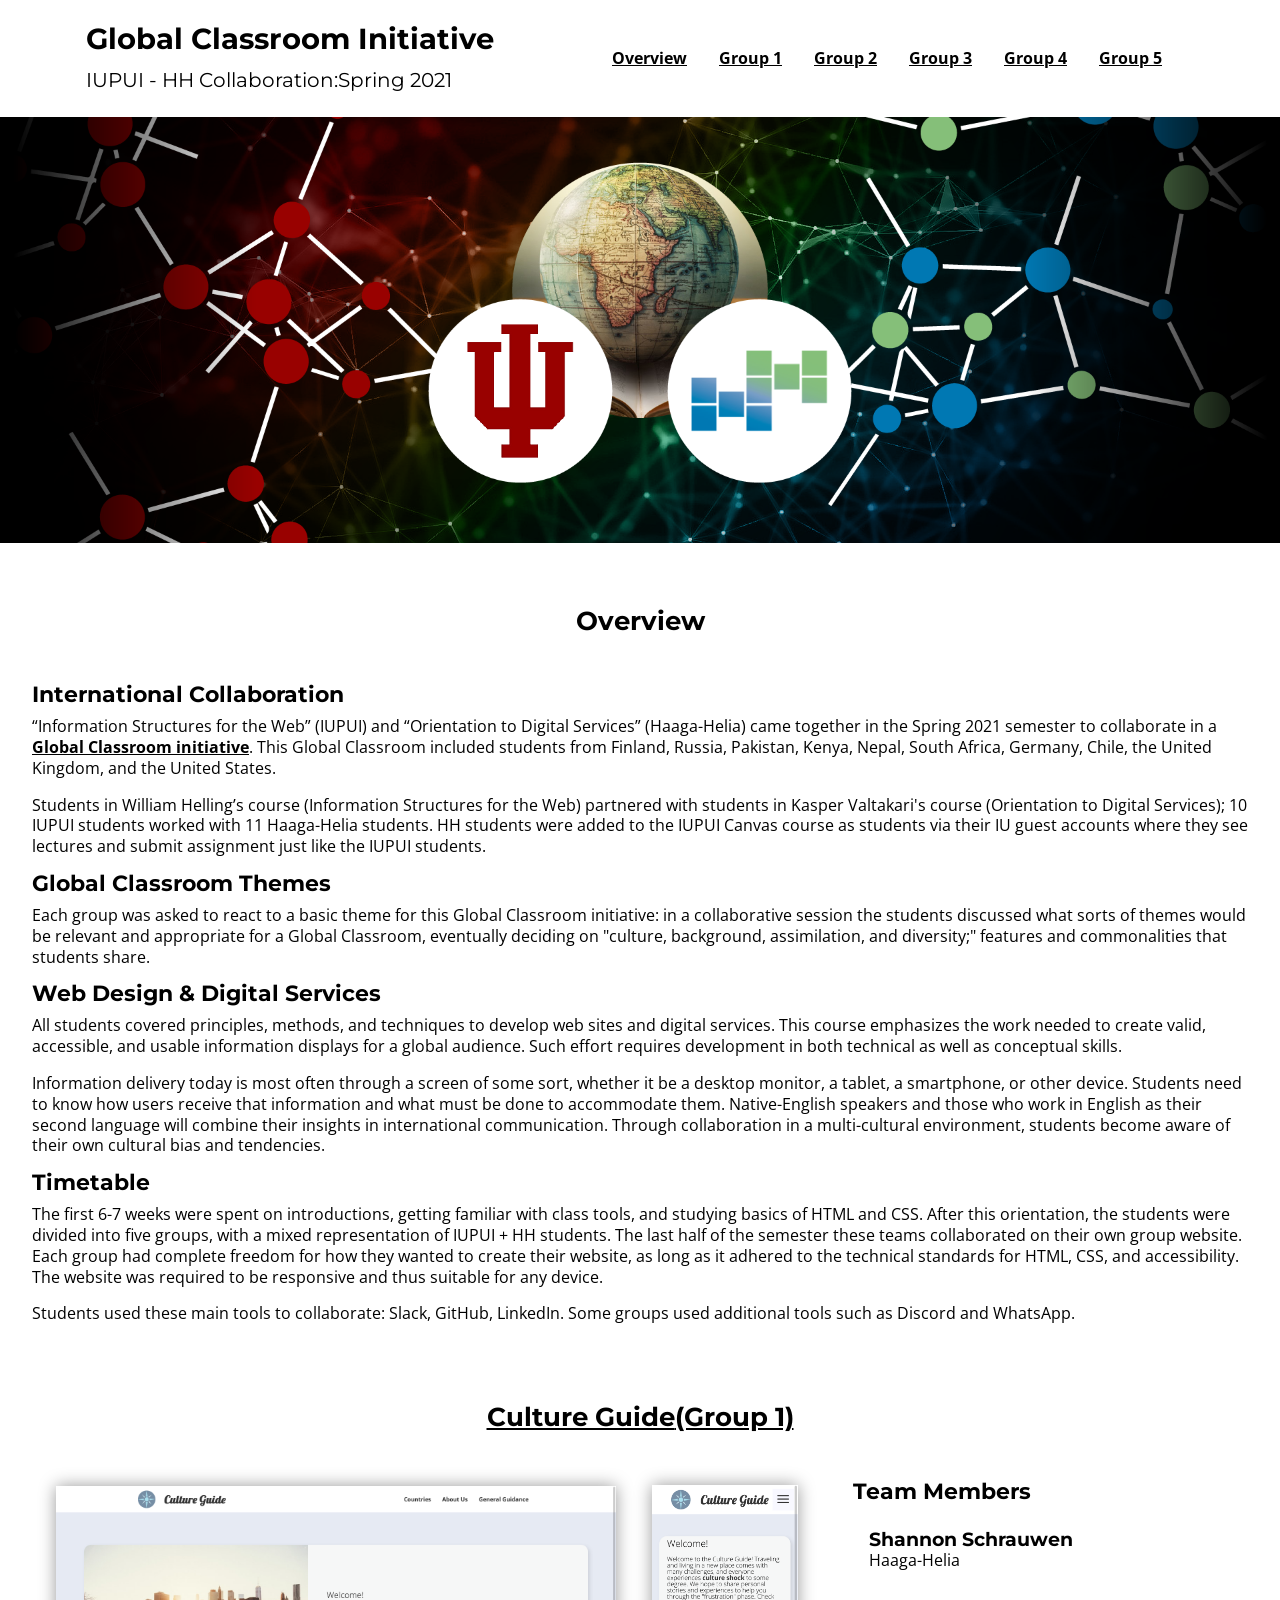
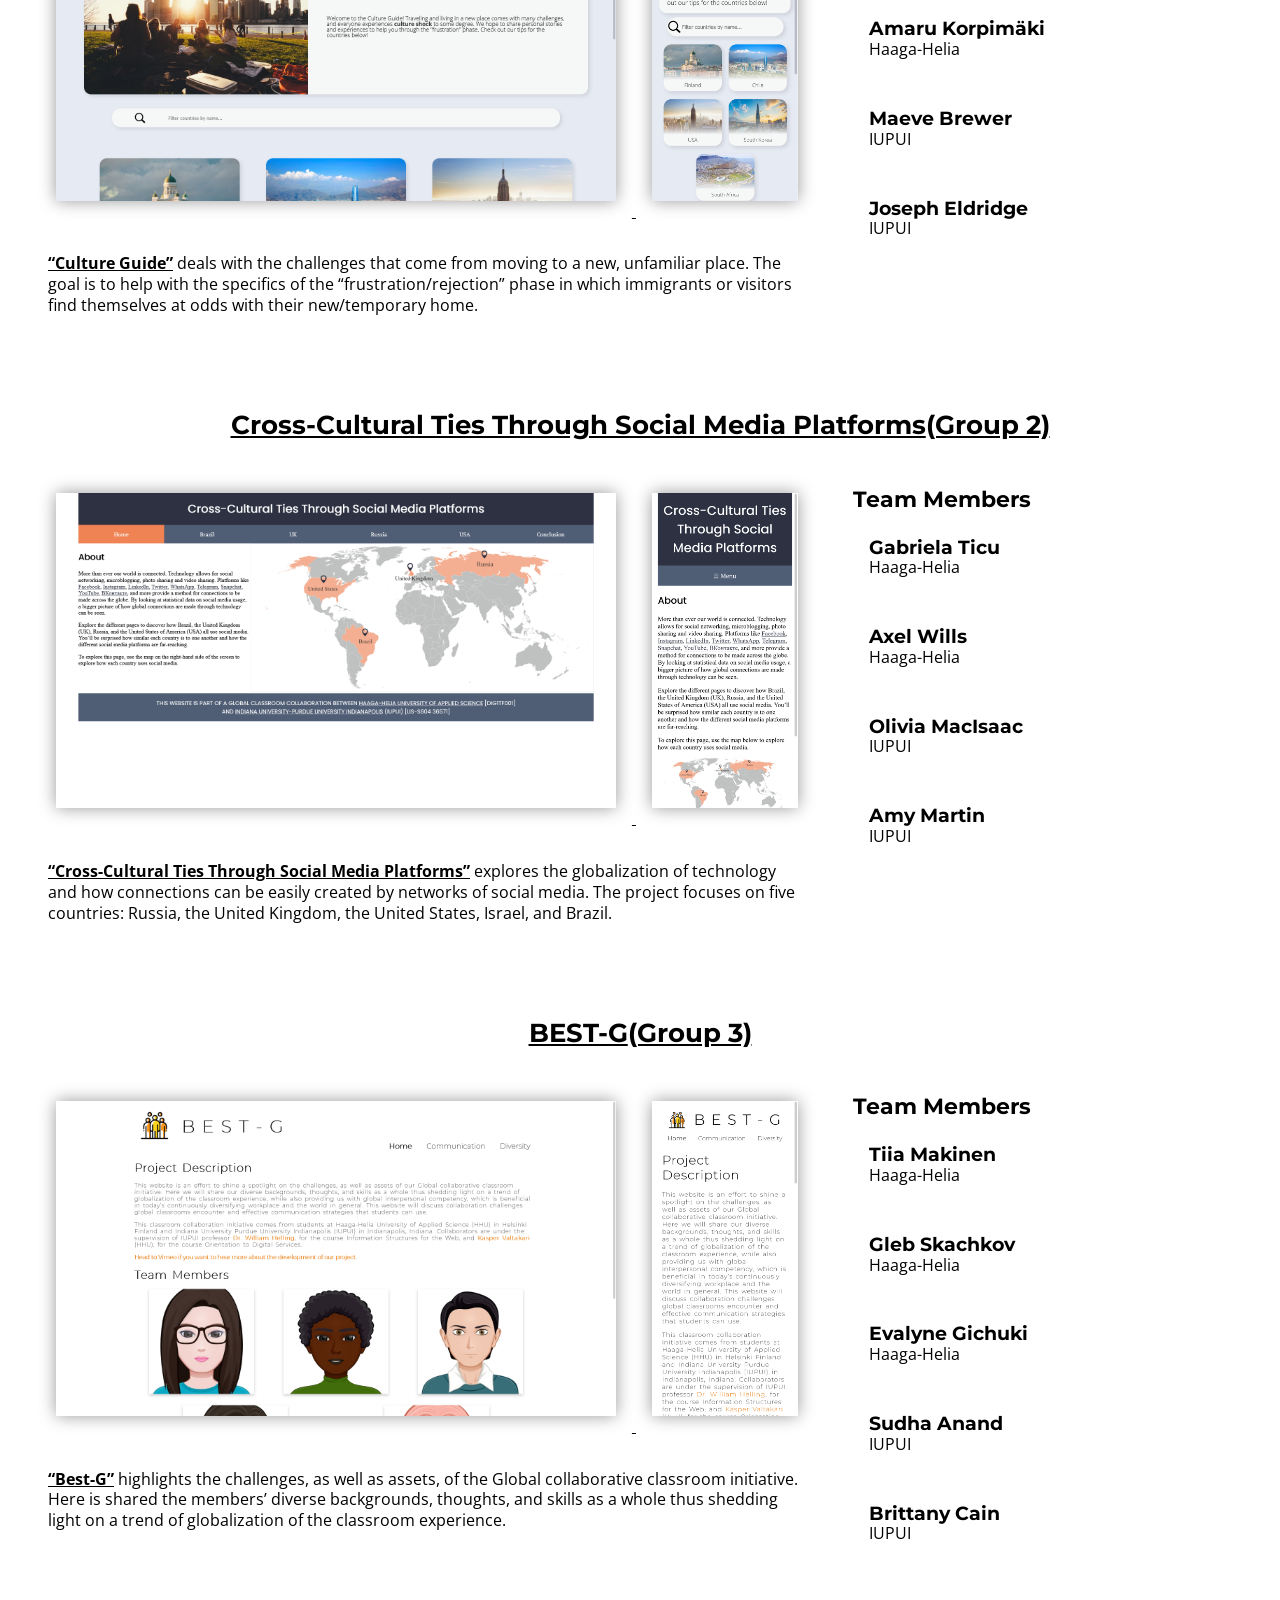
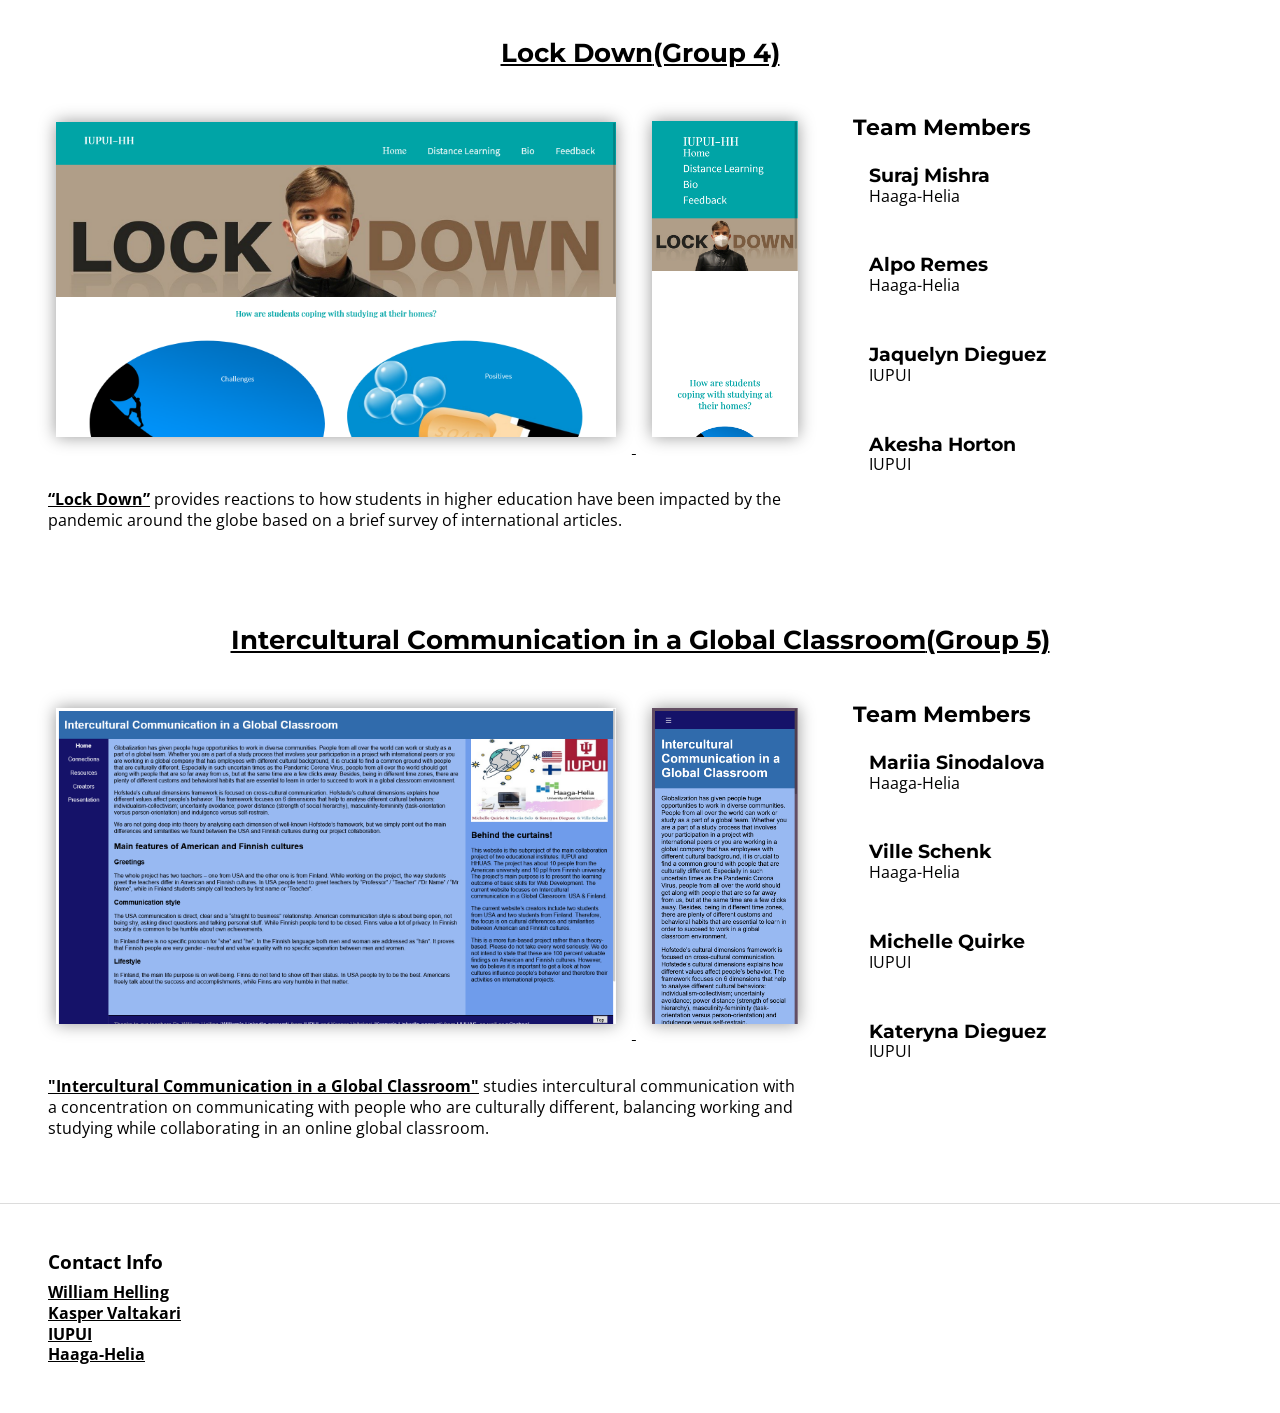
<file: index.html>
<!DOCTYPE html>
<html lang="en">
	<head>
		<meta charset="UTF-8"/>
		<meta http-equiv="X-UA-Compatible" content="IE=edge"/>
		<meta name="viewport" content="width=device-width, initial-scale=1.0, maximum-scale=3"/>
		<meta name="author" content="UIPUI & Haaga-Helia"/>
		<meta name="description" content="IUPUI and Haaga-Helia came together in the Spring 2021 semester to collaborate in a Global Classroom initiative. This Global Classroom included students from all over the world and resulted in a collaborative site from each of the five groups."/>
		<meta name="keywords" content="GCI, Global Classroom initiative, design, collaboration, html, css, IUPUI, Haaga-Helia"/>
		<title>GCI: IUPUI - HH Collaboration</title>
		<link rel="stylesheet" href="mainStyles.css"/>
	</head>
	<body>
		<div id="headWrapper">
			<header>
				<div id="logoWrapper">
				</div>
				<h1 class="nowrap">Global Classroom Initiative</h1>
				<h2>IUPUI - HH Collaboration:<span class="nowrap">Spring 2021</span></h2>
			</header>
			<nav id="headerNav">
				<ul>
					<li><a href="#overview">Overview</a></li>
					<li><a href="#group1">Group 1</a></li>
					<li><a href="#group2">Group 2</a></li>
					<li><a href="#group3">Group 3</a></li>
					<li><a href="#group4">Group 4</a></li>
					<li><a href="#group5">Group 5</a></li>
				</ul>
			</nav>
		</div>
		<div id="splashImage">
			<img src="images/splashimg.png" alt="banner image with IUPUI and HH school logos" />
		</div>
		<main>
			<section id="overview">
				<h2>Overview</h2>
				<div class="content">
					<div class="videoWrapper">
				
					</div>
					<div class="textWrapper">
						<h3>International Collaboration</h3>
						<p>“Information Structures for the Web” (IUPUI) and “Orientation to Digital Services” (Haaga-Helia) came together in the Spring 2021 semester to collaborate in a <a href="https://global.iu.edu/education/internationalization/classroom/index.html">Global Classroom initiative</a>. This Global Classroom included students from Finland, Russia, Pakistan, Kenya, Nepal, South Africa, Germany, Chile, the United Kingdom, and the United States.</p>
						
						<p>Students in William Helling’s course (Information Structures for the Web) partnered with students in Kasper Valtakari's course (Orientation to Digital Services); 10 IUPUI students worked with 11 Haaga-Helia students. HH students were added to the IUPUI Canvas course as students via their IU guest accounts where they see lectures and submit assignment just like the IUPUI students.</p>
						
						<h3>Global Classroom Themes</h3>
						
						<p>Each group was asked to react to a basic theme for this Global Classroom initiative: in a collaborative session the students discussed what sorts of themes would be relevant and appropriate for a Global Classroom, eventually deciding on "culture, background, assimilation, and diversity;" features and commonalities that students share.</p>
						
						<h3>Web Design & Digital Services</h3>
						
						<p>All students covered principles, methods, and techniques to develop web sites and digital services. This course emphasizes the work needed to create valid, accessible, and usable information displays for a global audience. Such effort requires development in both technical as well as conceptual skills.</p>
						
						<p>Information delivery today is most often through a screen of some sort, whether it be a desktop monitor, a tablet, a smartphone, or other device. Students need to know how users receive that information and what must be done to accommodate them. Native-English speakers and those who work in English as their second language will combine their insights in international communication. Through collaboration in a multi-cultural environment, students become aware of their own cultural bias and tendencies.</p>
						
						
						<h3>Timetable</h3>

						<p>The first 6-7 weeks were spent on introductions, getting familiar with class tools, and studying basics of HTML and CSS. After this orientation, the students were divided into five groups, with a mixed representation of IUPUI + HH students. The last half of the semester these teams collaborated on their own group website. Each group had complete freedom for how they wanted to create their website, as long as it adhered to the technical standards for HTML, CSS, and accessibility. The website was required to be responsive and thus suitable for any device.</p>

						<p>Students used these main tools to collaborate: Slack, GitHub, LinkedIn. Some groups used additional tools such as Discord and WhatsApp.</p>

					</div>
				</div>
			</section>
			<section id="group1" class="projectOverview">
				<h2><a href="https://iupui-hh.github.io/globalclassroom/group1/" target="_blank" rel="noopener noreferrer">Culture Guide<span class="nowrap">(Group 1)</span></a></h2>
						<div class="content">
							<div class="siteOverview">
								<div class="sitePreview">
								<a href="https://iupui-hh.github.io/globalclassroom/group1/" target="_blank" rel="noopener noreferrer">
									<img class="desktopSitePreview" src="images/g1-desk.png" alt="Culture Guide Site Preview (desktop)"/>
									<img class="mobileSitePreview" src="images/g1-mob.png" alt="Culture Guide Site Preview (mobile)"/>
									</a>
								</div>
								<p><a href="https://iupui-hh.github.io/globalclassroom/group1/" target="_blank" rel="noopener noreferrer">“Culture Guide”</a> deals with the challenges that come from moving to a new, unfamiliar place. The goal is to help with the specifics of the “frustration/rejection” phase in which immigrants or visitors find themselves at odds with their new/temporary home.</p>
							</div>
							<div class="teamOverview">
								<h3>Team Members</h3>
								<div class="teamMember">
									<div class="memberText">
										<h4>Shannon Schrauwen</h4>
										<p class="university">Haaga-Helia</p>
									</div>
								</div>
								<div class="teamMember">
									<div class="memberText">
										<h4>Amaru Korpimäki</h4>
										<p class="university">Haaga-Helia</p>
									</div>
								</div>
								<div class="teamMember">
									<div class="memberText">
										<h4>Maeve Brewer</h4>
										<p class="university">IUPUI</p>
									</div>
								</div>
								<div class="teamMember">
									<div class="memberText">
										<h4>Joseph Eldridge</h4>
										<p class="university">IUPUI</p>
									</div>
								</div>
							</div>
						</div>
					</section>
					<section id="group2" class="projectOverview">
						<h2><a href="https://iupui-hh.github.io/globalclassroom/group2/" target="_blank" rel="noopener noreferrer">Cross-Cultural Ties Through Social Media Platforms<span class="nowrap">(Group 2)</span></a></h2>
						<div class="content">
							<div class="siteOverview">
								<div class="sitePreview">
								<a href="https://iupui-hh.github.io/globalclassroom/group2/" target="_blank" rel="noopener noreferrer">
									<img class="desktopSitePreview" src="images/g2-desk.png" alt="Culture Guide Site Preview (desktop)"/>
									<img class="mobileSitePreview" src="images/g2-mob.png" alt="Culture Guide Site Preview (mobile)"/>
									</a>
								</div>
								<p><a href="https://iupui-hh.github.io/globalclassroom/group2/" target="_blank" rel="noopener noreferrer">“Cross-Cultural Ties Through Social Media Platforms”</a> explores the globalization of technology and how connections can be easily created by networks of social media. The project focuses on five countries: Russia, the United Kingdom, the United States, Israel, and Brazil.</p>
							</div>
							<div class="teamOverview">
								<h3>Team Members</h3>
								<div class="teamMember">
									<div class="memberText">
										<h4>Gabriela Ticu</h4>
										<p class="university">Haaga-Helia</p>
									</div>
								</div>
								<div class="teamMember">
									<div class="memberText">
										<h4>Axel Wills</h4>
										<p class="university">Haaga-Helia</p>
									</div>
								</div>
								<div class="teamMember">
									<div class="memberText">
										<h4>Olivia MacIsaac</h4>
										<p class="university">IUPUI</p>
									</div>
								</div>
								<div class="teamMember">
									<div class="memberText">
										<h4>Amy Martin</h4>
										<p class="university">IUPUI</p>
									</div>
								</div>
							</div>
						</div>
					</section>
					<section id="group3" class="projectOverview">
						<h2><a href="https://iupui-hh.github.io/globalclassroom/group3/" target="_blank" rel="noopener noreferrer">BEST-G<span class="nowrap">(Group 3)</span></a></h2>
						<div class="content">
							<div class="siteOverview">
								<div class="sitePreview">
								<a href="https://iupui-hh.github.io/globalclassroom/group3/" target="_blank" rel="noopener noreferrer">
									<img class="desktopSitePreview" src="images/g3-desk.png" alt="Culture Guide Site Preview (desktop)"/>
									<img class="mobileSitePreview" src="images/g3-mob.png" alt="Culture Guide Site Preview (mobile)"/>
									</a>
								</div>
								<p><a href="https://iupui-hh.github.io/globalclassroom/group3/" target="_blank" rel="noopener noreferrer">“Best-G”</a> highlights the challenges, as well as assets, of the Global collaborative classroom initiative. Here is shared the members’ diverse backgrounds, thoughts, and skills as a whole thus shedding light on a trend of globalization of the classroom experience.</p>
							</div>
							<div class="teamOverview">
								<h3>Team Members</h3>
								<div class="teamMember">
									<div class="memberText">
										<h4>Tiia Makinen</h4>
										<p class="university">Haaga-Helia</p>
									</div>
								</div>
								<div class="teamMember">
									<div class="memberText">
										<h4>Gleb Skachkov</h4>
										<p class="university">Haaga-Helia</p>
									</div>
								</div>
								<div class="teamMember">
									<div class="memberText">
										<h4>Evalyne Gichuki</h4>
										<p class="university">Haaga-Helia</p>
									</div>
								</div>
								<div class="teamMember">
									<div class="memberText">
										<h4>Sudha Anand</h4>
										<p class="university">IUPUI</p>
									</div>
								</div>
								<div class="teamMember">
									<div class="memberText">
										<h4>Brittany Cain</h4>
										<p class="university">IUPUI</p>
									</div>
								</div>
							</div>
						</div>
					</section>
					<section id="group4" class="projectOverview">
						<h2><a href="https://iupui-hh.github.io/globalclassroom/group4/" target="_blank" rel="noopener noreferrer">Lock Down<span class="nowrap">(Group 4)</span></a></h2>
						<div class="content">
							<div class="siteOverview">
								<div class="sitePreview">
									<a href="https://iupui-hh.github.io/globalclassroom/group4/" target="_blank" rel="noopener noreferrer">
									<img class="desktopSitePreview" src="images/g4-desk.png" alt="Culture Guide Site Preview (desktop)"/>
									<img class="mobileSitePreview" src="images/g4-mob.png" alt="Culture Guide Site Preview (mobile)"/>
									</a>
								</div>
								<p><a href="https://iupui-hh.github.io/globalclassroom/group4/" target="_blank" rel="noopener noreferrer">“Lock Down”</a> provides reactions to how students in higher education have been impacted by the pandemic around the globe based on a brief survey of international articles.</p>
							</div>
							<div class="teamOverview">
								<h3>Team Members</h3>
								<div class="teamMember">
									<div class="memberText">
										<h4>Suraj Mishra</h4>
										<p class="university">Haaga-Helia</p>
									</div>
								</div>
								<div class="teamMember">
									<div class="memberText">
										<h4>Alpo Remes</h4>
										<p class="university">Haaga-Helia</p>
									</div>
								</div>
								<div class="teamMember">
									<div class="memberText">
										<h4>Jaquelyn Dieguez</h4>
										<p class="university">IUPUI</p>
									</div>
								</div>
								<div class="teamMember">
									<div class="memberText">
										<h4>Akesha Horton</h4>
										<p class="university">IUPUI</p>
									</div>
								</div>
							</div>
						</div>
					</section>
					<section id="group5" class="projectOverview">
						<h2><a href="https://iupui-hh.github.io/globalclassroom/group5/" target="_blank" rel="noopener noreferrer">Intercultural Communication in a Global Classroom<span class="nowrap">(Group 5)</span></a></h2>
						<div class="content">
							<div class="siteOverview">
								<div class="sitePreview">
								<a href="https://iupui-hh.github.io/globalclassroom/group5/" target="_blank" rel="noopener noreferrer">
									<img class="desktopSitePreview" src="images/g5-desk.png" alt="Culture Guide Site Preview (desktop)"/>
									<img class="mobileSitePreview" src="images/g5-mob.png" alt="Culture Guide Site Preview (mobile)"/>
									</a>
								</div>
								<p><a href="https://iupui-hh.github.io/globalclassroom/group5/" target="_blank" rel="noopener noreferrer">"Intercultural Communication in a Global Classroom"</a> studies intercultural communication with a concentration on communicating with people who are culturally different, balancing working and studying while collaborating in an online global classroom.</p>
							</div>
							<div class="teamOverview">
								<h3>Team Members</h3>
								<div class="teamMember">
									<div class="memberText">
										<h4>Mariia Sinodalova</h4>
										<p class="university">Haaga-Helia</p>
									</div>
								</div>
								<div class="teamMember">
									<div class="memberText">
										<h4>Ville Schenk</h4>
										<p class="university">Haaga-Helia</p>
									</div>
								</div>
								<div class="teamMember">
									<div class="memberText">
										<h4>Michelle Quirke</h4>
										<p class="university">IUPUI</p>
									</div>
								</div>
								<div class="teamMember">
									<div class="memberText">
										<h4>Kateryna Dieguez</h4>
										<p class="university">IUPUI</p>
									</div>
								</div>
							</div>
						</div>
					</section>
				</main>
				<footer>
					<h2>Contact Info</h2>
					<ul>
					<li><a href="https://soic.iupui.edu/people/william-helling/" target="_blank" rel="noopener noreferrer">William Helling</a></li>
					<li><a href="https://www.haaga-helia.fi/fi/yhteystiedot/kasper-valtakari" target="_blank" rel="noopener noreferrer">Kasper Valtakari</a></li>
					<li><a href="https://soic.iupui.edu/" target="_blank" rel="noopener noreferrer">IUPUI</a></li>
					<li><a href="https://www.haaga-helia.fi/en/information-technology-and-digital-services" target="_blank" rel="noopener noreferrer">Haaga-Helia</a></li>
					</ul>
					</footer>
					</body>
				</html>
</file>
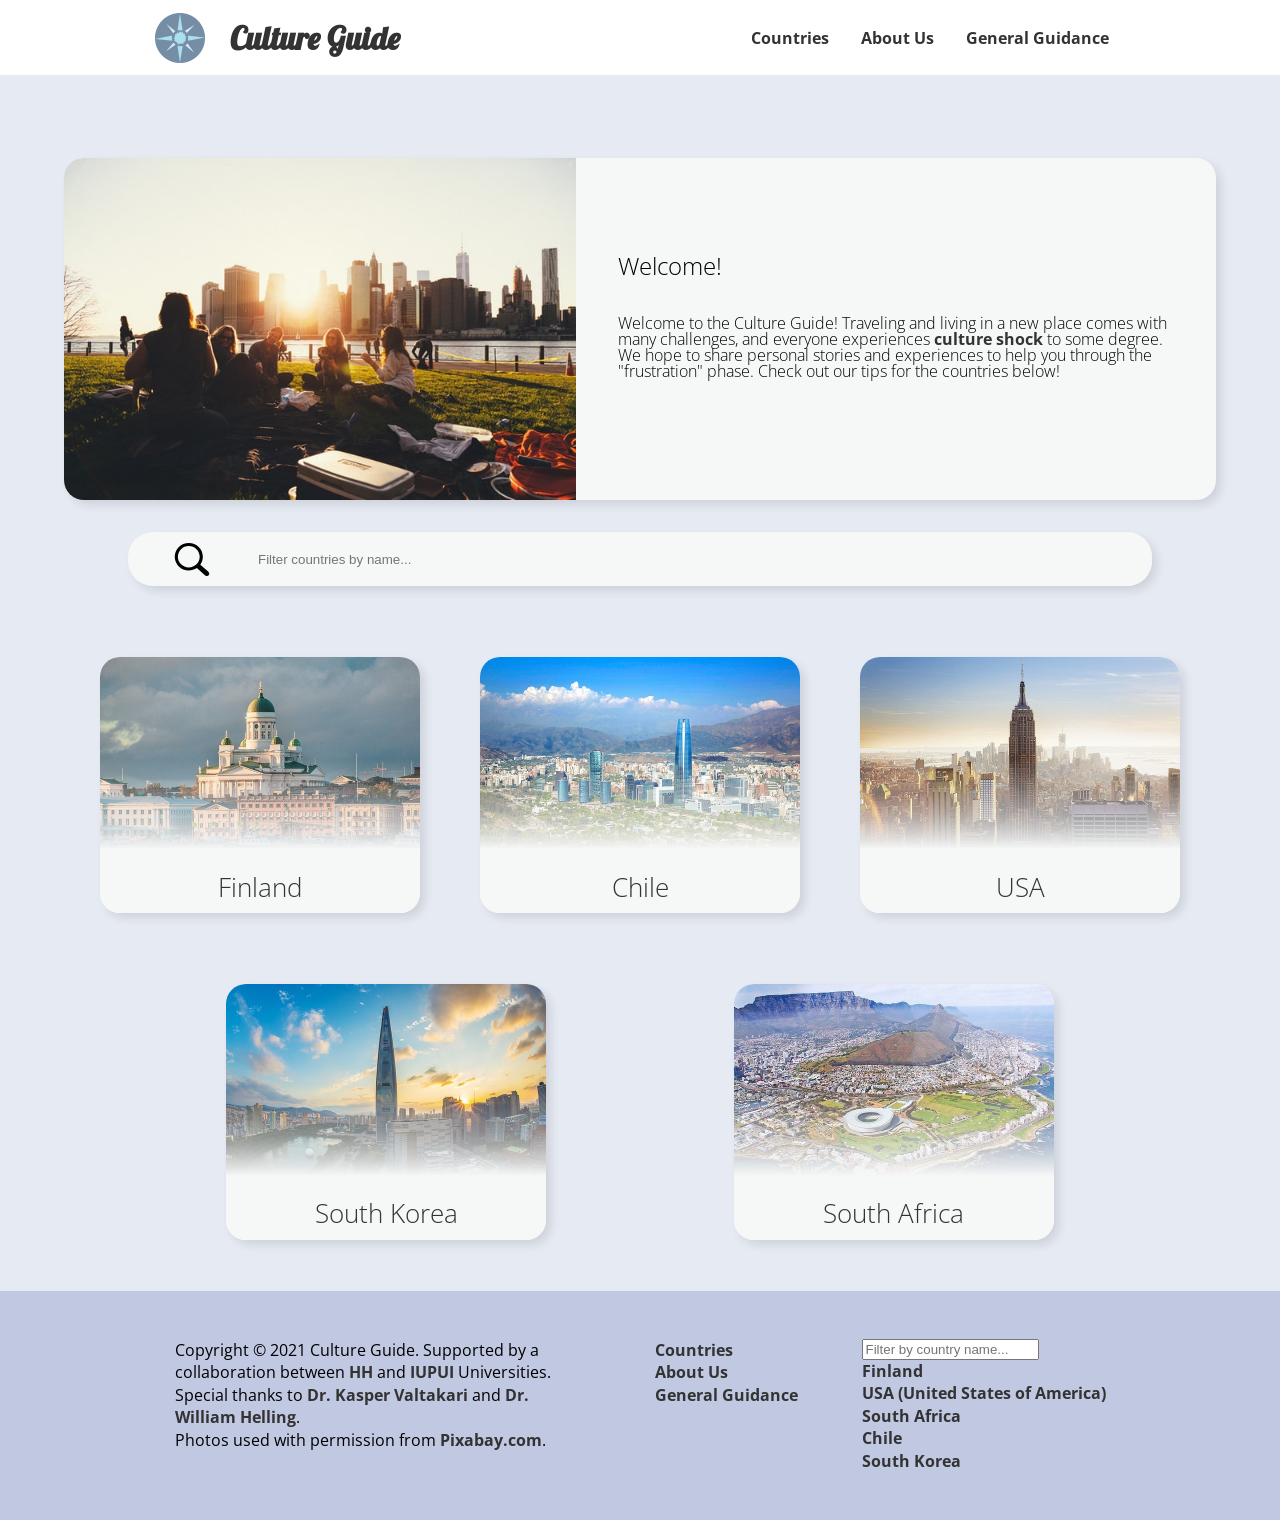
<file: group1/index.html>
<!DOCTYPE html>
<html lang="en">
  <!-- InstanceBegin template="/Templates/basic.dwt" codeOutsideHTMLIsLocked="false" -->
  <head>
    <meta charset="UTF-8" />
    <meta http-equiv="X-UA-Compatible" content="IE=edge" />
    <meta
      name="viewport"
      content="width=device-width, initial-scale=1.0, maximum-scale=3"
    />

    <!-- add info here -->
    <meta
      name="author"
      content="Culture Guide: Amaru, Shannon, Maeve, Joseph"
    />
    <meta
      name="description"
      content="Culture Guide aims to help smooth the transition into a new culture and alleviate the pain of culture shock. Culture Shock occurs when a person moves from a familiar environment to a new cultural context, and may cause anxiety or confusion."
    />
    <meta
      name="keywords"
      content="guide, culture guide, culture shock, infographic, tips and tricks, tips & tricks"
    />

    <!-- OG/Twitter metadata -->
    <!-- InstanceBeginEditable name="socialMetadata" -->
    <!-- InstanceEndEditable -->
    <!-- InstanceBeginEditable name="doctitle" -->
    <title>CG: Countries</title>
    <!-- InstanceEndEditable -->
    <link rel="stylesheet" href="styles/templateStyles.css" />
    <link rel="shortcut icon" href="/images/favicon.ico" type="image/x-icon" />
    <!-- InstanceBeginEditable name="page-specificStyleSheet" -->
    <link rel="stylesheet" href="styles/indexStyles.css" />
    <!-- InstanceEndEditable -->

    <!-- jquery library -->
    <script
      type="text/javascript"
      src="https://ajax.googleapis.com/ajax/libs/jquery/3.6.0/jquery.min.js"
    ></script>
    <!-- our scripts -->
    <script src="scripts/universal.js"></script>
    <!-- InstanceBeginEditable name="head" -->
    <!-- InstanceEndEditable -->
  </head>
  <body>
    <div id="staticHeader">
      <header>
        <a class="headerLink" href="index.html">
          <span id="logo">
            <img src="images/cgLogo100png.png" alt="Culture Guide Logo" />
          </span>
          <span id="siteTitle">Culture Guide</span>
        </a>
      </header>
      <input
        id="mobileNavCheck"
        type="checkbox"
        aria-label="Navigation Toggle"
      />
      <nav id="headerNav">
        <ul>
          <li id="countriesDropDown">
            <a href="index.html">Countries</a>
            <div id="headerCountrySearch">
              <input
                type="text"
                id="headerInput"
                onkeyup="itemFilter('headerInput', 'headerCountries')"
                placeholder="Filter by country name..."
                aria-label="Header Country Filter"
                class="hideJS"
              />
              <ul id="headerCountries">
                <li><a href="pages/countries/finland.html">Finland</a></li>
                <li>
                  <a href="pages/countries/unitedStates.html"
                    >USA (United States of America)</a
                  >
                </li>
                <li>
                  <a href="pages/countries/southAfrica.html">South Africa</a>
                </li>
                <li><a href="pages/countries/chile.html">Chile</a></li>
                <li>
                  <a href="pages/countries/southKorea.html">South Korea</a>
                </li>
              </ul>
            </div>
          </li>
          <li><a href="pages/aboutUs.html">About Us</a></li>
          <li><a href="pages/generalGuidance.html">General Guidance</a></li>
        </ul>
      </nav>
      <label id="navButton" for="mobileNavCheck" role="button">
        <svg
          id="hamburgerMenuIcon"
          viewBox="0 0 100 80"
          width="30"
          height="30"
          aria-label="Mobile Navigation Toggle"
          aria-labelledby="mobileNavToggleTitle"
          role="img"
        >
          <rect y="0" width="100" height="10" rx="5"></rect>
          <rect y="30" width="100" height="10" rx="5"></rect>
          <rect y="60" width="100" height="10" rx="5"></rect>
        </svg>
        <title id="mobileNavToggleTitle">Mobile Navigation Toggle Button</title>
        <div id="closeMenuArea" aria-label="Mobile Navigation Toggle"></div>
      </label>
    </div>

    <main class="mainContainer">
      <div id="pageTitleWrapper">
        <a href="index.html">Home</a> /
        <h1 id="pageTitle">
          <!-- InstanceBeginEditable name="pageTitle" -->Home Page<!-- InstanceEndEditable -->
        </h1>
      </div>

      <!-- InstanceBeginEditable name="mainContent" -->
      <div class="card-container">
        <div class="card-container__card">
          <img
            class="card-container__card__image"
            src="images/cardimg2.jpg"
            alt="Image of a group of friends enjoying together with a landscape of the city behind them"
          />

          <div class="card-container__card__info">
            <h1 class="card-container__card__info__title">Welcome!</h1>
            <p class="card-container__card__info__description">
              Welcome to the Culture Guide! Traveling and living in a new place
              comes with many challenges, and everyone experiences
              <a href="pages/generalGuidance.html">culture shock</a> to some
              degree. We hope to share personal stories and experiences to help
              you through the "frustration" phase. Check out our tips for the
              countries below!
            </p>
          </div>
        </div>
      </div>

      <div id="smallCardContainer">
        <div class="hideJS">
          <div id="search-box">
            <img
              class="search-box__icon"
              src="images/search.svg"
              alt="search svg icon"
            />
            <input
              id="search-box_bar"
              type="text"
              name=""
              placeholder="Filter countries by name..."
              aria-label="Filter Countries Search Bar"
              onkeyup="cardFilter()"
            />
          </div>
        </div>
        <div id="search-card-area">
          <div class="search-card-area__small-card">
            <img
              class="search-card-area__small-card__img"
              src="images/finland.jpg"
              alt=" Cathedral in Helsinki finland"
            />
            <a
              class="search-card-area__small-card__info"
              href="pages/countries/finland.html"
              ><span class="smallCardCountryLink">Finland</span></a
            >
          </div>
          <div class="search-card-area__small-card">
            <img
              class="search-card-area__small-card__img"
              src="images/chile1.jpg"
              alt="picture of Costanera tower in Santiago, Chile"
            />
            <a
              class="search-card-area__small-card__info"
              href="pages/countries/chile.html"
              >Chile</a
            >
          </div>
          <div class="search-card-area__small-card">
            <img
              class="search-card-area__small-card__img"
              src="images/usa.jpg"
              alt="Picture of the empire state building"
            />
            <a
              class="search-card-area__small-card__info"
              href="pages/countries/unitedStates.html"
              >USA<span class="hiddenName"> (United States of America)</span></a
            >
          </div>
          <div class="search-card-area__small-card">
            <img
              class="search-card-area__small-card__img"
              src="images/southKorea1.jpg"
              alt="picture of Lotte World Tower in Seul, South Korea"
            />
            <a
              class="search-card-area__small-card__info"
              href="pages/countries/southKorea.html"
              >South Korea
              <span class="hiddenName"> (Republic of Korea, ROK)</span></a
            >
          </div>
          <div class="search-card-area__small-card">
            <img
              class="search-card-area__small-card__img"
              src="images/southAfrica1.jpg"
              alt="Picture of Cape Town, South Africa"
            />
            <a
              class="search-card-area__small-card__info"
              href="pages/countries/southAfrica.html"
              >South Africa</a
            >
          </div>
          <!-- future pages 
		  <div class="search-card-area__small-card">
            <img class="search-card-area__small-card__img" src="images/china.jpg" alt="Picture of Temple of Heaven, Beijing, China">
            <a class="search-card-area__small-card__info" href="pages/countries/china.html">China</a>
          </div>
		-->
        </div>
      </div>
      <!-- InstanceEndEditable -->
    </main>
    <footer>
      <div id="footerInfo">
        <p>
          Copyright &copy; 2021 Culture Guide. Supported by a collaboration
          between
          <a
            href="https://www.haaga-helia.fi/en/information-technology-and-digital-services"
            target="_blank"
            rel="noopener noreferrer"
            >HH</a
          >
          and
          <a
            href="https://soic.iupui.edu/"
            target="_blank"
            rel="noopener noreferrer"
            >IUPUI</a
          >
          Universities.
        </p>
        <p>
          Special thanks to
          <a
            href="https://www.haaga-helia.fi/fi/yhteystiedot/kasper-valtakari"
            target="_blank"
            rel="noopener noreferrer"
            >Dr. Kasper Valtakari</a
          >
          and
          <a
            href="https://soic.iupui.edu/people/william-helling/"
            target="_blank"
            rel="noopener noreferrer"
            >Dr. William Helling</a
          >.
        </p>
        <p>
          Photos used with permission from
          <a
            href="https://pixabay.com/"
            target="_blank"
            rel="noopener noreferrer"
            >Pixabay.com</a
          >.
        </p>
      </div>
      <nav id="footerNav" aria-label="Footer General Navigation">
        <ul id="footerNavList">
          <li><a href="index.html">Countries</a></li>
          <li><a href="pages/aboutUs.html">About Us</a></li>
          <li><a href="pages/generalGuidance.html">General Guidance</a></li>
        </ul>
      </nav>
      <nav
        id="footerCountrySearch"
        aria-label="Footer Country Filter Navigation"
      >
        <input
          type="text"
          id="footerInput"
          onkeyup="itemFilter('footerInput','footerCountries')"
          placeholder="Filter by country name..."
          aria-label="Country Search Filter"
          class="hideJS"
        />
        <ul id="footerCountries">
          <li><a href="pages/countries/finland.html">Finland</a></li>
          <li>
            <a href="pages/countries/unitedStates.html"
              >USA (United States of America)</a
            >
          </li>
          <li><a href="pages/countries/southAfrica.html">South Africa</a></li>
          <li><a href="pages/countries/chile.html">Chile</a></li>
          <li><a href="pages/countries/southKorea.html">South Korea</a></li>
        </ul>
      </nav>
    </footer>
  </body>
  <!-- InstanceEnd -->
</html>
</file>
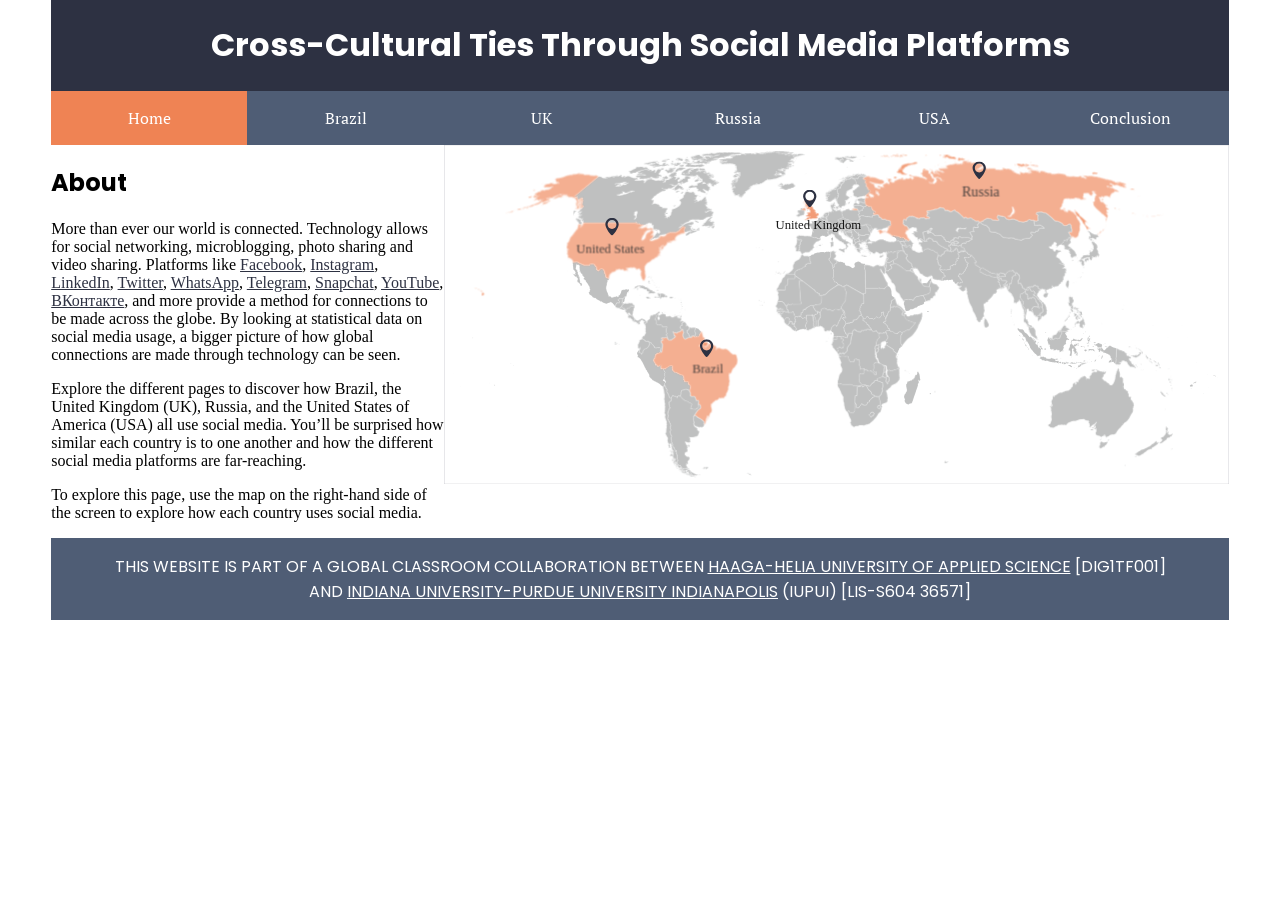
<file: group2/index.html>
﻿<!DOCTYPE html>
<html lang="en">
  <head>
    <meta charset="utf-8">
    <meta name="viewport" content="width=device-width, initial-scale=1, maximum-scale=3">

    <meta name="author" content="Amy Martin, Axel Wills, Gabriela Ticu, and Olivia MacIsaac">
    <meta name="description" content="How social media connects us">
    <meta name="keywords" content="social media, global connections, russia, united kingdom, uk, england, united states, us, united states of america, usa, brazil">

    <title>Cross-cultural Ties Through Social Media</title>
    <link rel="stylesheet" type="text/css" href="styles/homepage.css">
	 
  </head>
  <body>
      <div class="grid-container">
      	<div class="homeTitle">
        	<h1>Cross-Cultural Ties Through Social Media Platforms</h1>
      	</div>

      	<div class="home button current"><p class="nav">Home</p></div>
      	<div class="brazil button"><a href="brazil.html"><p class="nav">Brazil</p></a></div>
      	<div class="england button"><a href="uk.html"><p class="nav">UK</p></a></div>
     	  <div class="russia button"><a href="russia.html"><p class="nav">Russia</p></a></div>
      	<div class="usa button"><a href="us.html"><p class="nav">USA</p></a></div>
	      <div class="conclusion button"><a href="conclusion.html"><p class="nav">Conclusion</p></a></div>

        <div class="phoneNav">
          <span id="show">
            <a href="#" onClick="show();" style="text-decoration: none;">&#9776; Menu</a> 
          </span>
          <span id="hide" style="display: none;">
            <a href="#" onClick="hide();" style="text-decoration: none;">&#9776; Menu</a>
          </span>
        </div>
          <div id="expander">
            <div class="phoneButton home current"><p class="nav">Home</p></div>
            <div class="phoneButton brazil"><a href="brazil.html"><p class="nav">Brazil</p></a></div>
            <div class="phoneButton england"><a href="uk.html"><p class="nav">UK</p></a></div>
            <div class="phoneButton russia"><a href="russia.html"><p class="nav">Russia</p></a></div>
            <div class="phoneButton usa"><a href="us.html"><p class="nav">USA</p></a></div>
            <div class="phoneButton conclusion"><a><p class="nav">Conclusion</p></a></div>
          </div>
        

      	<div class="aboutHome">
        <h2>About</h2>
        <p>
          More than ever our world is connected. Technology allows for social
          networking, microblogging, photo sharing and video sharing. Platforms 
          like <a href="https://www.facebook.com/">Facebook</a>, 
          <a href="https://www.instagram.com/">Instagram</a>, 
	        <a href="https://linkedin.com/">LinkedIn</a>, 
          <a href="https://twitter.com/?lang=en">Twitter</a>, 
	        <a href="https://www.whatsapp.com/?lang=en">WhatsApp</a>, 
	        <a href="https://telegram.org/">Telegram</a>, 
	        <a href="https://www.snapchat.com/">Snapchat</a>, 
	        <a href="https://www.youtube.com/">YouTube</a>,
	        <a href="https://vk.com/?lang=en">ВКонтакте</a>, and more provide 
	        a method for connections to be made across the globe. By looking at
          statistical data on social media usage, a bigger picture of how global
          connections are made through technology can be seen.
        </p>
	<p>Explore the different pages to discover how Brazil, the United Kingdom (UK), Russia, and the United States of America (USA) all use social media. You’ll be surprised how similar each country is to one another and how the different social media platforms are far-reaching.
	</p>
        <p id="mapRight">
          To explore this page, use the map on the right-hand side of the screen
          to explore how each country uses social media.
        </p>
        <p id="mapBelow">
          To explore this page, use the map below
          to explore how each country uses social media.
        </p>
      </div>

      <div class="mapHome"><object type="image/svg+xml" data="images/WorldMap.svg" id="worldMap" width="100%"></object></div>

      <div class="infoHome">
        <p class="footer">
          THIS WEBSITE IS PART OF A GLOBAL CLASSROOM COLLABORATION BETWEEN
          <a href="https://www.haaga-helia.fi/en">HAAGA-HELIA UNIVERSITY OF APPLIED SCIENCE</a> [DIG1TF001] <br>
	        AND <a href="https://www.iupui.edu/"> INDIANA
          UNIVERSITY-PURDUE UNIVERSITY INDIANAPOLIS</a> (IUPUI) [LIS-S604 36571]
        </p>
      </div>
    </div>
    <script src="scripts/menu.js"></script>
  </body>
</html>
</file>
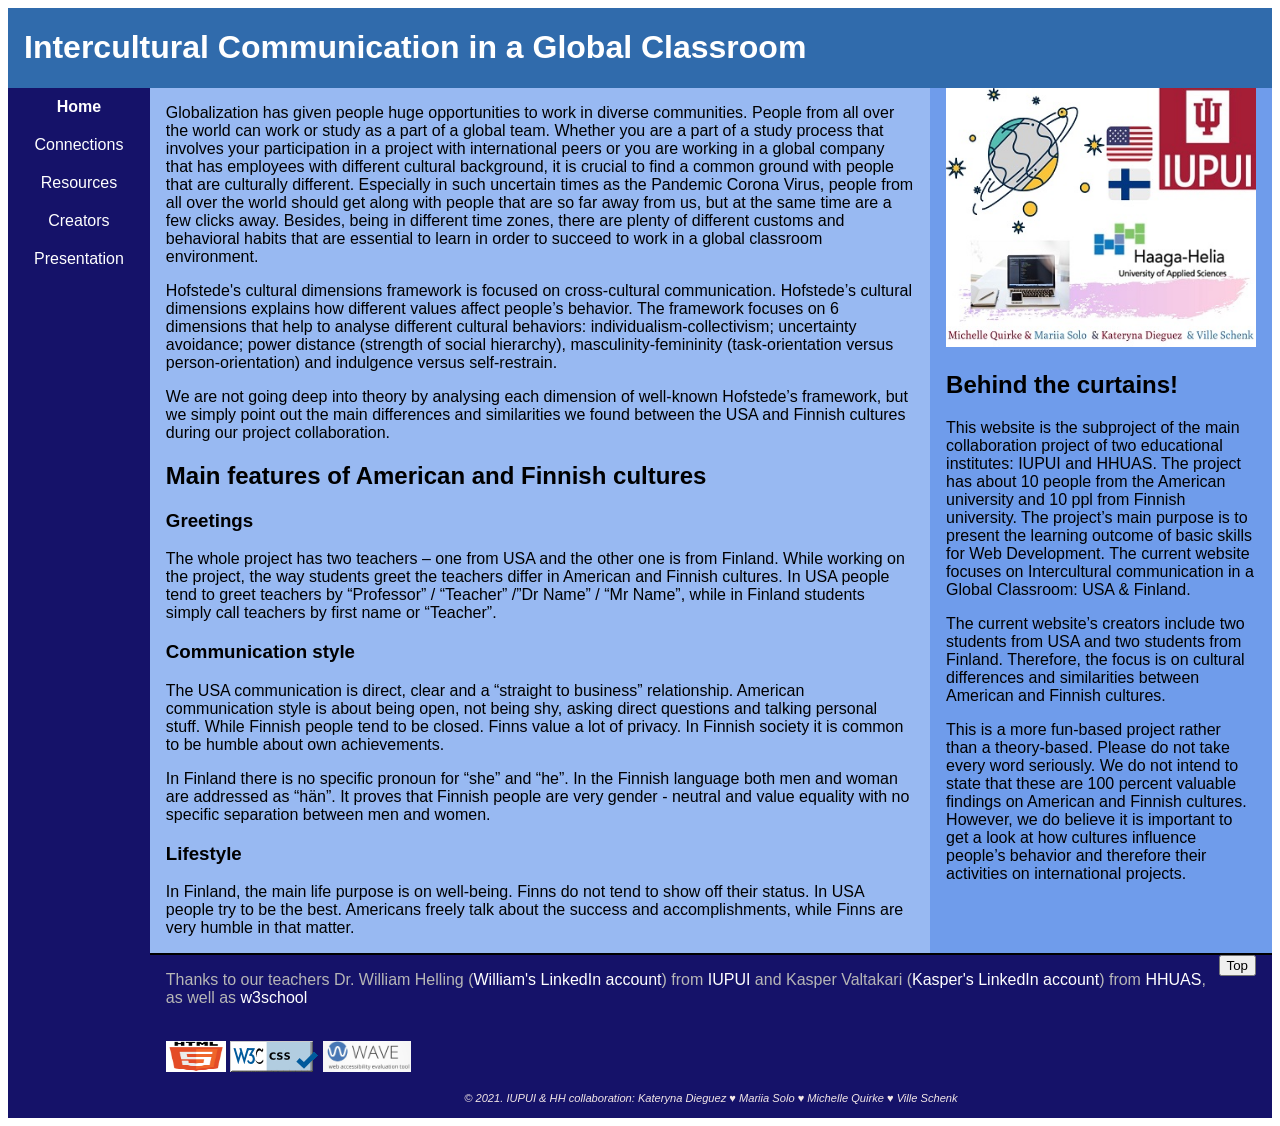
<file: group5/index.html>
<!DOCTYPE html>
<html lang="en">

<head>
    <meta charset="utf-8">
    <meta name="viewport" content="width=device-width, initial-scale=1, maximum-scale=3">
    <meta name="author" content="Group Five">
    <meta name="description"
        content="Intercultural Communication in Global Classroom: Spring 2021 course project for Information Structure for the Web">
    <meta name="keywords" content="intercultural communication, global classroom, university collaboration, web design">

    <title>Intercultural Communication in a Global Classroom</title>

    <link rel="stylesheet" type="text/css" href="styles/homepage_styles.css">


    <script src="https://ajax.googleapis.com/ajax/libs/jquery/1.7.2/jquery.min.js"></script>
    <script src="scripts/sample.js"></script>


</head>

<body>
    <div class="grid-container">
        <header>
            <h1>Intercultural Communication in a Global Classroom</h1>
        </header>

        <nav id="hamnav">
            <!-- [THE HAMBURGER] free menu from https://code-boxx.com/ -->
            <label for="hamburger">&#9776;</label>
            <input type="checkbox" id="hamburger" />

            <!-- [MENU ITEMS] -->
            <div id="hamitems">
                <a href="#"><b>Home</b></a>
                <a href="connections.html">Connections</a>
                <a href="resources.html">Resources</a>
                <a href="creators.html">Creators</a>
                <a href="projectPresentation.html">Presentation</a>
            </div>
        </nav>




        <main>
            <p>Globalization has given people huge opportunities
                to work in diverse communities. People from all over the world can work or
                study as a part of a global team. Whether you are a part of a study process
                that involves your participation in a project with international peers or
                you are working in a global company that has employees with different
                cultural background, it is crucial to find a common ground with people
                that are culturally different. Especially in such uncertain times
                as the Pandemic Corona Virus, people from all over the world should
                get along with people that are so far away from us, but at the same time
                are a few clicks away. Besides, being in different time zones, there are plenty
                of different customs and behavioral habits that are essential to learn in order
                to succeed to work in a global classroom environment. </p>

            <p>Hofstede's cultural dimensions framework is focused on cross-cultural communication.
                Hofstede’s cultural dimensions explains how different values affect people’s behavior.
                The framework focuses on 6 dimensions that help to analyse different cultural behaviors:
                individualism-collectivism; uncertainty avoidance; power distance (strength of social hierarchy),
                masculinity-femininity (task-orientation versus person-orientation) and indulgence versus
                self-restrain. </p>

            <p>We are not going deep into theory by analysing each dimension of well-known Hofstede’s framework,
                but we simply point out the main differences and similarities we found between the USA and Finnish
                cultures during our project collaboration. </p>

            <h2>Main features of American and Finnish cultures</h2>
            <h3>Greetings</h3>
            <p>The whole project has two teachers – one from USA and the other one is from Finland.
                While working on the project, the way students greet the teachers differ in American and Finnish
                cultures. In USA people tend to greet teachers by “Professor” / “Teacher” /”Dr Name” / “Mr Name”,
                while in Finland students simply call teachers by first name or “Teacher”. </p>

            <h3>Communication style</h3>
            <p>The USA communication is direct, clear and a “straight to business” relationship.
                American communication style is about being open, not being shy, asking direct questions and
                talking personal stuff. While Finnish people tend to be closed. Finns value a lot of privacy.
                In Finnish society it is common to be humble about own achievements. </p>
            <p>In Finland there is no specific pronoun for “she” and “he”. In the Finnish language both
                men and woman are addressed as “hän”. It proves that Finnish people are very gender - neutral
                and value equality with no specific separation between men and women. </p>

            <h3>Lifestyle </h3>
            <p>In Finland, the main life purpose is on well-being. Finns do not tend to show off their
                status. In USA people try to be the best. Americans freely talk about the success and
                accomplishments, while Finns are very humble in that matter. </p>




        </main>

        <aside>
            <img class="logo" src="images/ourLogo.jpg" style="border:none;width:100%;height:30%;text-decoration:none;"
                alt="Pictures of me" title = "Created with canva.com - design tool">
            <h2>Behind the curtains!</h2>
            <p>This website is the subproject of the main collaboration
                project of two educational institutes: IUPUI and HHUAS. The project has about 10 people
                from the American university and 10 ppl from Finnish university. The project’s main
                purpose is to present the learning outcome of basic skills for Web Development.
                The current website focuses on Intercultural communication in a Global Classroom: USA & Finland. </p>
            <p>The current website’s creators include two students from USA and two students from Finland.
                Therefore, the focus is on cultural differences and similarities between American and Finnish
                cultures.</p>
            <p>This is a more fun-based project rather than a theory-based. Please do not take every
                word seriously. We do not intend to state that these are 100 percent valuable findings on
                American and Finnish cultures. However, we do believe it is important to get a look at how
                cultures influence people’s behavior and therefore their activities on international projects. </p>

        </aside>

        <footer>
            <button onclick="topFunction()" id="myBtn" class = "button" title="Go to top">Top</button>
            <script src="scripts/scrollDownUp.js"></script>

            <p>Thanks to our teachers Dr. William Helling (<a href="https://www.linkedin.com/in/whelling/"
                    target="_blank" title="Go to William's LinkedIn account">William's LinkedIn account</a>)
                from <a href="https://www.iupui.edu/" target="_blank" title="Go to IUPUI web page">IUPUI</a>
                and Kasper Valtakari (<a href="https://www.linkedin.com/in/kassu/" target="_blank"
                    title="Go to Kasper's LinkedIn account">Kasper's LinkedIn account</a>)
                from <a href="https://www.haaga-helia.fi/en" target="_blank"
                    title="Go to Haaga-Helia UAS web page">HHUAS</a>,
                as well as <a href="https://www.w3schools.com/js/default.asp" target="_blank"
                    title="Go to W3schhol web page">w3school</a></p> <br />

            <a href="https://validator.w3.org/nu/?doc=https%3A%2F%2Fhh-iupui.github.io%2Fgroup5%2Findex.html" target="_blank" title="Go to HTML validator">
                <img style="border:none;width:60px;height:31px;text-decoration:none;" src="images/htmlValidator.png"
                    alt="Valid HTML" /></a>

            <a href="https://jigsaw.w3.org/css-validator/validator?uri=https%3A%2F%2Fhh-iupui.github.io%2Fgroup5%2Findex.html&profile=css3svg&usermedium=all&warning=1&vextwarning=&lang=en"
                target="_blank" title="Go to Css validator">
                 <img style="border:none;width:88px;height:31px;text-decoration:none;" src="images/validCSS.png"
                    alt="Valid CSS" /></a>

            <a href="https://wave.webaim.org/report#/https://hh-iupui.github.io/group5/index.html" target="_blank" title="Go to Web Accessibility tool">
                <img style="border:none;width:88px;height:31px;text-decoration:none;" src="images/waveWeb.png"
                    alt="WAVE Web Accessibility Evaluation Tool" /></a>
            
            <p class="copyrightText"><small>&copy; 2021. IUPUI & HH collaboration: Kateryna Dieguez &#9829; Mariia Solo &#9829; Michelle Quirke &#9829;  Ville Schenk </small></p>
             
            
        </footer>
           

    </div>


</body>

</html>
</file>
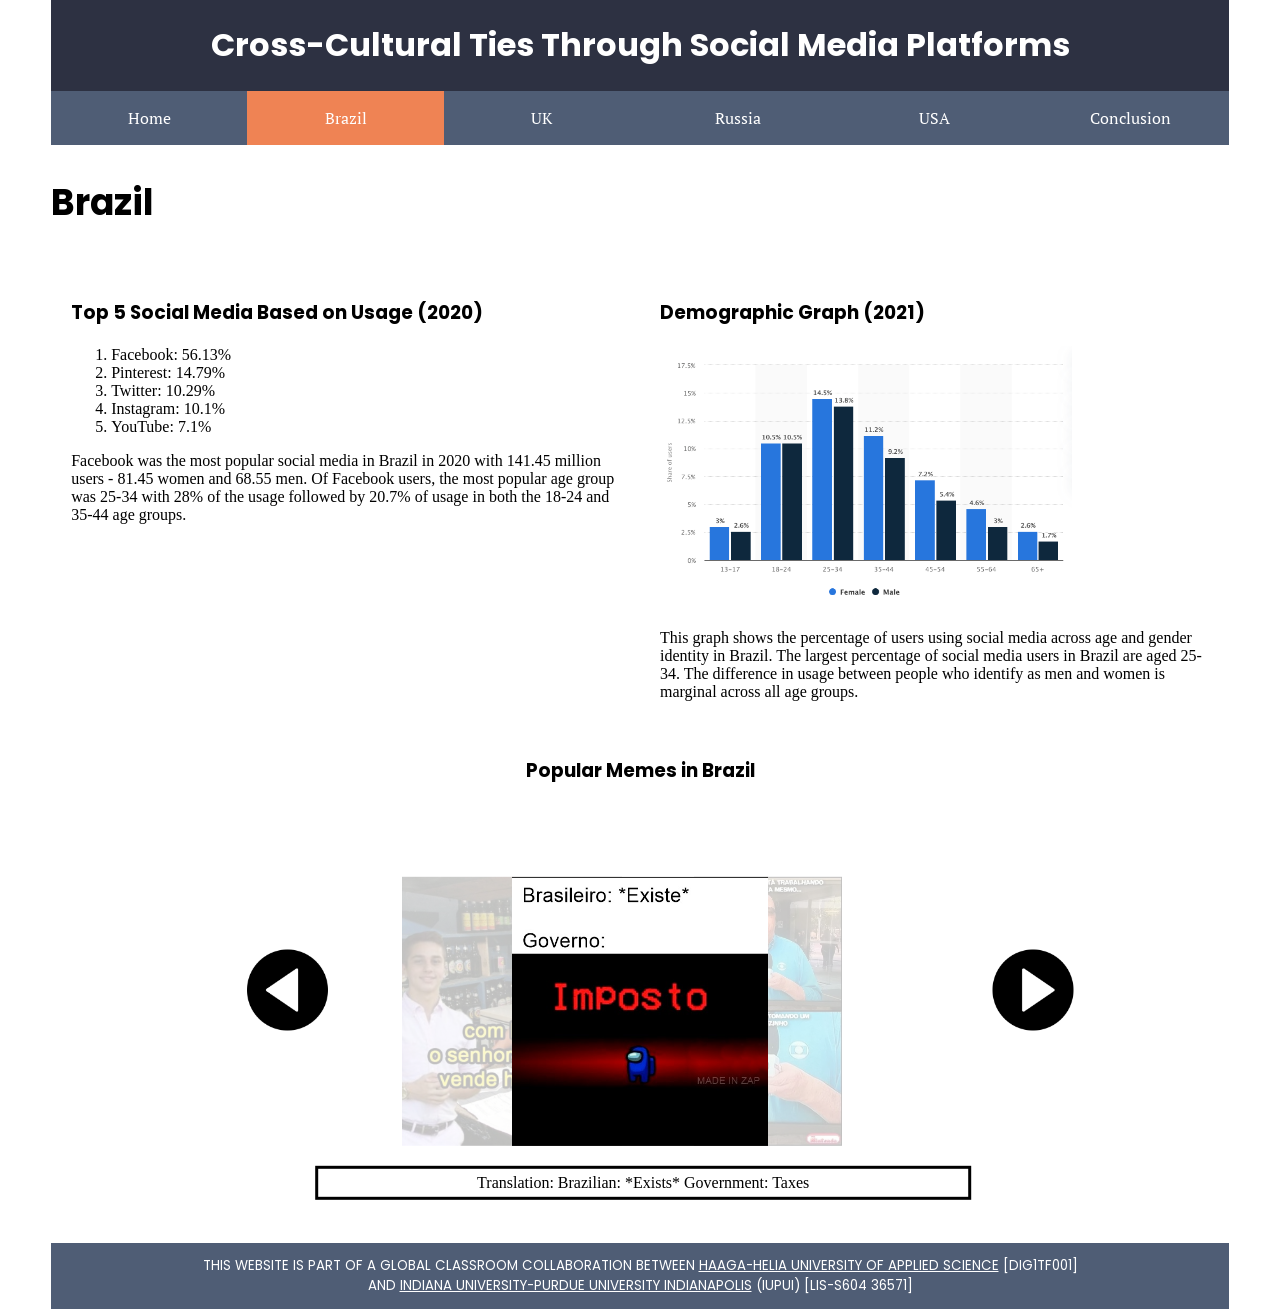
<file: group2/brazil.html>
<!doctype html>
<html lang="en">
<head>
<meta charset="UTF-8">
<meta name="viewport" content="width=device-width, initial-scale=1, maximum-scale=3">
<meta name="author" content="group2, Amy Martin">
<meta name="description" content="How social media connects us - Brazil">
<meta name="keywords" content="Brazil, Social Media">
	
<title>Cross-Cultural Ties Through Social Media - Brazil </title>
<link href="styles/countries.css" rel="stylesheet" type="text/css">
</head>

<body>
<div class="grid-container">
	<div class="homeTitle"> 
		<h1>Cross-Cultural Ties Through Social Media Platforms</h1>
	</div>

	
	<div class="home button"><a href="index.html"><p class="nav">Home</p></a></div>
      <div class="brazil button current"><p class="nav">Brazil</p></div>
      <div class="england button"><a href="uk.html"><p class="nav">UK</p></a></div>
      <div class="russia button"><a href="russia.html"><p class="nav">Russia</p></a></div>
	<div class="usa button"><a href="us.html"><p class="nav">USA</p></a></div>
	<div class="conclusion button"><a href="conclusion.html"><p class="nav">Conclusion</p></a></div>
      
      <div class="phoneNav">
        <span id="show">
          <a href="#" onClick="show();" style="text-decoration: none;">&#9776; Menu</a> 
        </span>
        <span id="hide" style="display: none;">
          <a href="#" onClick="hide();" style="text-decoration: none;">&#9776; Menu</a>
        </span>
      </div>
      <div id="expander">
        <div class="phoneButton home"><a href="index.html"><p class="nav">Home</p></a></div>
        <div class="phoneButton brazil current"><p class="nav">Brazil</p></div>
	      <div class="phoneButton england"><a href="uk.html"><p class="nav">UK</p></a></div>
        <div class="phoneButton russia"><a href="russia.html"><p class="nav">Russia</p></a></div>
	<div class="phoneButton usa"><a href="us.html"><p class="nav">USA</p></a></div>
        <div class="phoneButton conclusion"><a href="conclusion.html"><p class="nav">Conclusion</p></a></div>
      </div>
	
	<div class="countryTitle">
		<h2>Brazil</h2>
	</div>      
	      
<div class="topFive"> 
	<h3>Top 5 Social Media Based on Usage (2020)</h3>
    <ol>
      <li>Facebook: 56.13%</li>
        <li>Pinterest: 14.79%</li>
        <li>Twitter: 10.29%</li>
        <li>Instagram: 10.1%</li>
        <li>YouTube: 7.1%</li>
     </ol>
<p> Facebook was the most popular social media in Brazil in 2020 with 141.45 million users - 81.45 women and 68.55 men. Of Facebook users, the most popular age group was 25-34 with 28% of the usage followed by 20.7% of usage in both the 18-24 and 35-44 age groups. 
</p>

</div>
 <div class="demographicGraph">
	 <h3>Demographic Graph (2021)</h3>
   <img class="graph" src="images/brazil/brazildemo.png" alt="Brazilian Social Media Usage Bar Grap"> 
<p> This graph shows the percentage of users using social media across age and gender identity in Brazil. The largest percentage of social media users in Brazil are aged 25-34. The difference in usage between people who identify as men and women is marginal across all age groups. </p>
  
  </div>
		
  <div class="memeCarousel" id="carousel">
	  <h3>Popular Memes in Brazil </h3>
                <input id="memeNumber" type="hidden" value="5">
                <div class="items">
                    <div class="item active">
                        <img src="images/brazil/meme1.jpeg" alt="Brazil meme1">
                        <p>Translation: Brazilian: *Exists* Government: Taxes</p>
                    </div>
                    <div class="item next">
                        <img src="images/brazil/meme3.jpeg" alt="Brazil meme2">
                        <p>Translation: When you're working but you really wish... ...that you were having a little glass of wine</p>
                    </div>
                    <div class="item">
                        <img src="images/brazil/meme4.jpeg" alt="Brazil meme3">
                        <p>Translation: "Was it you that killed the guy?" "Wasn't me" "You sure?" "Yes" "Murderer says what?" "What?" "No more questions" "That guy is good"</p>
                    </div>
			  <div class="item">
                        <img src="images/brazil/meme5.jpeg" alt="Brazil meme4">
                        <p>Translation: "Does it go to Interlagos?" "Yeah it does!" <br> Interlagos is a race track and a neighborhood</p>
                    </div>
                    <div class="item prev">
                        <img src="images/brazil/meme6.jpeg" alt="Brazil meme5">
                        <p>Translation: "Excuse me, do you sir happen to sell heineken" </p>
                    </div>
                </div>
                <div class="button-container" id="buttons">
                    <img class="carouselButton" id="left" src="images/play-button.png" alt="carousel button">
                    <img class="carouselButton" id="right" src="images/play-button.png" alt="carousel button">
                </div>
            </div>
 <div class="infoHome">
	 <p class="footer">
	  THIS WEBSITE IS PART OF A GLOBAL CLASSROOM COLLABORATION BETWEEN
          <a href="https://www.haaga-helia.fi/en">HAAGA-HELIA UNIVERSITY OF APPLIED SCIENCE</a> [DIG1TF001] <br>
          AND <a href="https://www.iupui.edu/"> INDIANA
          UNIVERSITY-PURDUE UNIVERSITY INDIANAPOLIS</a> (IUPUI) [LIS-S604 36571]
	 </p>
 </div>
</div>
	     
<script src="scripts/carousel.js"></script>
    <script src="scripts/menu.js"></script>
	</body>
</html>
</file>
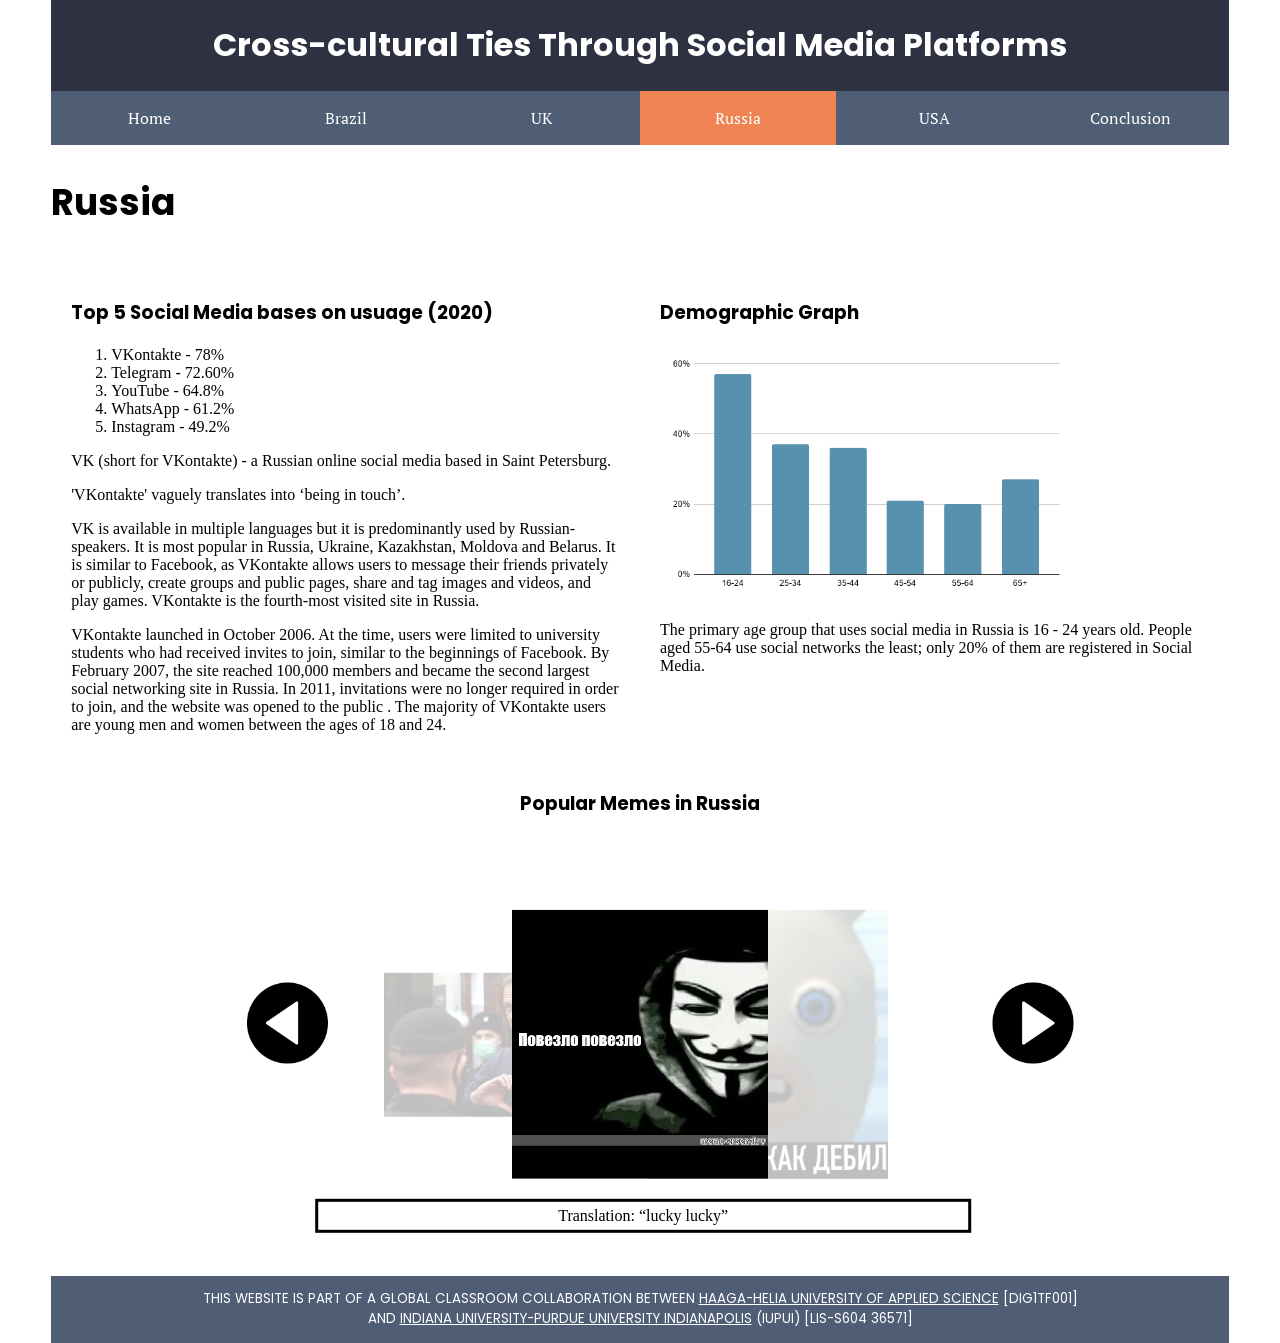
<file: group2/russia.html>
<!DOCTYPE html>
<html lang="en">
  <head>
    <meta charset="utf-8">
    <meta name="viewport" content="width=device-width, initial-scale=1, maximum-scale=3">
    
    <meta name="author" content="Gabriela Ticu">
    <meta name="description" content="Social Media Usage in Russia">
    <meta name="keywords" content="social media, russia, ru">
        
    <title>Cross-cultural Ties Through Social Media - Russia</title>
    <link rel="stylesheet" type="text/css" href="styles/countries.css">
  </head>

  <body>
    <div class="grid-container">
      <div class="homeTitle">
        <h1>Cross-cultural Ties Through Social Media Platforms</h1>
      </div>
        
      <div class="home button"><a href="index.html"><p class="nav">Home</p></a></div>
      <div class="brazil button"><a href="brazil.html"><p class="nav">Brazil</p></a></div>
      <div class="england button"><a href="uk.html"><p class="nav">UK</p></a></div>
      <div class="russia button current"><p class="nav">Russia</p></div>
      <div class="usa button"><a href="us.html"><p class="nav">USA</p></a></div>
      <div class="conclusion button"><a href="conclusion.html"><p class="nav">Conclusion</p></a></div>
      
      <div class="phoneNav">
        <span id="show">
          <a href="#" onClick="show();" style="text-decoration: none;">&#9776; Menu</a> 
        </span>
        <span id="hide" style="display: none;">
          <a href="#" onClick="hide();" style="text-decoration: none;">&#9776; Menu</a>
        </span>
      </div>
      <div id="expander">
        <div class="phoneButton home"><a href="index.html"><p class="nav">Home</p></a></div>
        <div class="phoneButton brazil"><a href="brazil.html"><p class="nav">Brazil</p></a></div>
        <div class="phoneButton england"><a href="uk.html"><p class="nav">UK</p></a></div>
        <div class="phoneButton russia current"><p class="nav">Russia</p></div>
        <div class="phoneButton usa"><a href="us.html"><p class="nav">USA</p></a></div>
        <div class="phoneButton conclusion"><a href="conclusion.html"><p class="nav">Conclusion</p></a></div>
      </div>
      
      <div class="countryTitle">
        <h2>Russia</h2>
      </div>

      <div class="topFive">
        <h3>Top 5 Social Media bases on usuage (2020)</h3>
        <ol>
            <li>VKontakte - 78%</li>
            <li>Telegram - 72.60%</li>
            <li>YouTube - 64.8%</li>
            <li>WhatsApp - 61.2%</li>
            <li>Instagram - 49.2%</li>
        </ol>
        <p>VK (short for VKontakte) - a Russian online social media based in Saint Petersburg.</p>
        <p>'VKontakte' vaguely translates into ‘being in touch’.</p>    
        <p>
            VK is available in multiple languages but it is predominantly used by Russian-speakers.
            It is most popular in Russia, Ukraine, Kazakhstan, Moldova and Belarus. 
            It is similar to Facebook, as VKontakte allows users to message their friends privately or publicly, 
            create groups and public pages, share and tag images and videos, and play games. 
            VKontakte is the fourth-most visited site in Russia.
        </p>
        <p>
            VKontakte launched in October 2006. At the time, users were limited to university students who had received 
            invites to join, similar to the beginnings of Facebook. By February 2007, the site reached 100,000 members 
            and became the second largest social networking site in Russia.  In 2011, invitations were no longer required 
            in order to join, and the website was opened to the public . The majority of VKontakte users are young men 
            and women between the ages of 18 and 24.
        </p>
      </div>

      <div class="demographicGraph">
        <h3>Demographic Graph</h3>
        <img class="graph" src="images/russia/demographicsRussia.png" alt="demographic of Russia">
        <p>
            The primary age group that uses social media in Russia is 16 - 24 years old. 
            People aged 55-64 use social networks the least; only 20% of them are registered in Social Media.
        </p>
      </div>

      <div class="memeCarousel">
        <h3>Popular Memes in Russia</h3>
        <input id="memeNumber" type="hidden" value="5">
        <div class="items">
            <div class="item active">
                <img src="images/russia/memeLucky.jpg" alt="meme">
                <p>Translation: “lucky lucky”</p>
            </div>
            <div class="item next">
                <img src="images/russia/memeMoron.jpg" alt="meme">
                <p>Translation: “smarter like a moron”</p>
            </div>
            <div class="item">
                <img src="images/russia/memeNerv.jpg" alt="meme">
                <p>Translation: "bervous nreakdown"; first letters of the words are swapped</p>
            </div>
            <div class="item">
                <img src="images/russia/memePutin.jpg" alt="meme">
                <p>Translation: “Palace for Putin”. It is a video cover of the main oppositionist of Russia, Navalny, about Putin's palace</p>
            </div>
            <div class="item prev">
                <img src="images/russia/memeNavalny.jpg" alt="meme">
                <p>This is Navalny during the trial showing heart to his wife. This picture is often used in different memes about love and relationships</p>
            </div>
        </div>

        <div class="button-container" id="buttons">
          <img class="carouselButton" id="left" src="images/play-button.png" alt="carousel button">
          <img class="carouselButton" id="right" src="images/play-button.png" alt="carousel button">
        </div>
      </div>

      <div class="infoHome">
        <p class="footer">
          THIS WEBSITE IS PART OF A GLOBAL CLASSROOM COLLABORATION BETWEEN
          <a href="https://www.haaga-helia.fi/en">HAAGA-HELIA UNIVERSITY OF APPLIED SCIENCE</a> [DIG1TF001] <br>
          AND <a href="https://www.iupui.edu/"> INDIANA
          UNIVERSITY-PURDUE UNIVERSITY INDIANAPOLIS</a> (IUPUI) [LIS-S604 36571]
        </p>
      </div>
    </div>
    <script src="scripts/carousel.js"></script>
    <script src="scripts/menu.js"></script>
  </body>
</html>
</file>
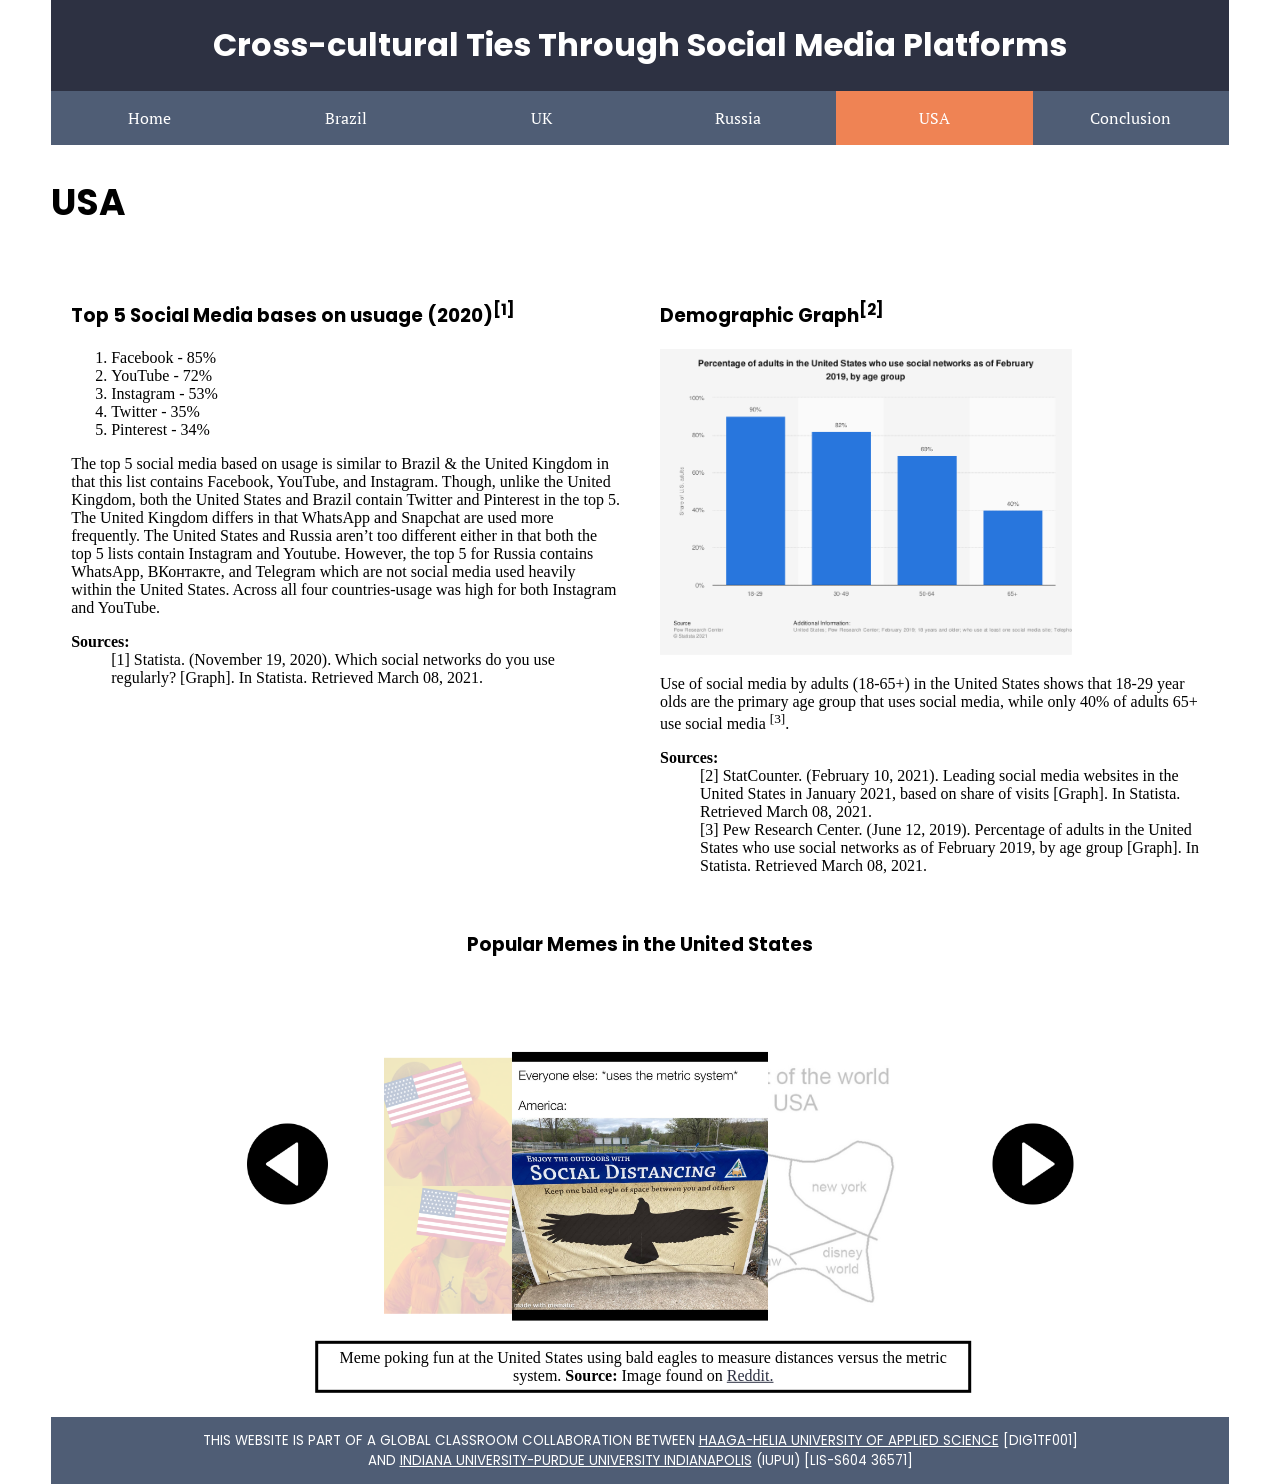
<file: group2/us.html>
<!doctype html>
<html lang="en">
  <head>
    <meta charset="utf-8">
    <meta name="viewport" content="width=device-width, initial-scale=1, maximum-scale=3">
    
    <meta name="author" content="Olivia MacIsaac">
    <meta name="description" content="Social Media Usage in the United States of America (USA)">
    <meta name="keywords" content="social media, united states, us, united states of america, usa">
        
    <title>Cross-cultural Ties Through Social Media - USA</title>
    <link rel="stylesheet" type="text/css" href="styles/countries.css">
  </head>

  <body>
    <div class="grid-container">
      <div class="homeTitle">
        <h1>Cross-cultural Ties Through Social Media Platforms</h1>
      </div>
        
      <div class="home button"><a href="index.html"><p class="nav">Home</p></a></div>
      <div class="brazil button"><a href="brazil.html"><p class="nav">Brazil</p></a></div>
      <div class="england button"><a href="uk.html"><p class="nav">UK</p></a></div>
      <div class="russia button"><a href="russia.html"><p class="nav">Russia</p></a></div>
      <div class="usa button current"><p class="nav">USA</p></div>
      <div class="conclusion button"><a href="conclusion.html"><p class="nav">Conclusion</p></a></div>
      
      <div class="phoneNav">
        <span id="show">
          <a href="#" onClick="show();" style="text-decoration: none;">&#9776; Menu</a> 
        </span>
        <span id="hide" style="display: none;">
          <a href="#" onClick="hide();" style="text-decoration: none;">&#9776; Menu</a>
        </span>
      </div>
      <div id="expander">
        <div class="phoneButton home"><a href="index.html"><p class="nav">Home</p></a></div>
        <div class="phoneButton brazil"><a href="brazil.html"><p class="nav">Brazil</p></a></div>
        <div class="phoneButton england"><a href="uk.html"><p class="nav">UK</p></a></div>
        <div class="phoneButton russia"><a href="russia.html"><p class="nav">Russia</p></a></div>
        <div class="phoneButton usa current"><p class="nav">USA</p></div>
        <div class="phoneButton conclusion"><a href="conclusion.html"><p class="nav">Conclusion</p></a></div>
      </div>
      
      <div class="countryTitle">
        <h2>USA</h2>
      </div>

      <div class="topFive">
        <h3>Top 5 Social Media bases on usuage (2020)<sup>[1]</sup></h3>
        <ol>
          <li>Facebook - 85%</li>
          <li>YouTube - 72%</li>
          <li>Instagram - 53%</li>          
          <li>Twitter - 35%</li>
          <li>Pinterest - 34%</li>
        </ol>
        <p>The top 5 social media based on usage is similar to Brazil & the United Kingdom in that this list contains Facebook, YouTube, and Instagram. Though, unlike
          the United Kingdom, both the United States and Brazil contain Twitter and Pinterest in the top 5. The United Kingdom differs in that WhatsApp and Snapchat
          are used more frequently. The United States and Russia aren’t too different either in that both the top 5 lists contain Instagram and Youtube. However, the
          top 5 for Russia contains WhatsApp, ВКонтакте, and Telegram which are not social media used heavily within the United States. Across all four countries-usage
          was high for both Instagram and YouTube.
        </p>
        <p>
          <d1>
            <dt><b>Sources:</b></dt>
            <dd>[1] Statista. (November 19, 2020). Which social networks do you use regularly? [Graph]. In Statista. Retrieved March 08, 2021.</dd>
          </dl>
        </p>
      </div>

      <div class="demographicGraph">
        <h3>Demographic Graph<sup>[2]</sup></h3>
        <img class="graph" src="images/us/demographics.png" alt="demographics of social media use in USA">
        <p>Use of social media by adults (18-65+) in the United States shows that 18-29 year olds are the primary age group that uses social media, while only 40% of
          adults 65+ use social media <sup>[3]</sup>.
        </p>
        <p>
           <dl>
            <dt><b>Sources:</b></dt>
            <dd>[2] StatCounter. (February 10, 2021). Leading social media websites in the United States in January 2021, based on share of visits [Graph]. In Statista. Retrieved March 08, 2021.</dd>
            <dd>[3] Pew Research Center. (June 12, 2019). Percentage of adults in the United States who use social networks as of February 2019, by age group [Graph]. In Statista. Retrieved March 08, 2021.</dd>
          </dl>         
        </p>
      </div>

      <div class="memeCarousel">
        <h3>Popular Memes in the United States</h3>
        <input id="memeNumber" type="hidden" value="5">
        <div class="items">
          <div class="item active">
            <img src="images/us/meme1.jpg" alt="Sign depicting bald eagle as a way to measure distance">
            <p>Meme poking fun at the United States using bald eagles to measure distances versus the metric system. <b>Source:</b> Image found on <a href="https://www.reddit.com/r/memes/comments/mrdqyz/so_i_found_this_at_a_fish_hatchery/">Reddit.</a></p>
          </div>
          <div class="item next">
            <img src="images/us/meme2.jpg" alt="Inaccurate map of the USA">
            <p>Inaccurate map meme depicting areas of the USA for what it's mainly know for by other countries. <b>Source:</b> Image found on <a href="https://www.reddit.com/r/memes/comments/9x84tx/how_the_rest_of_the_world_sees_the_usa/?utm_source=share&utm_medium=web2x&context=3">Reddit</a></p>
          </div>
          <div class="item">
            <img src="images/us/meme3.jpg" alt="Two toy lego figures having a conversation about the US healthcare system">
            <p>Lego doctor meme that critques how absurdly expensive the US Healthcare is. <b>Source:</b> Image found on <a href="https://www.reddit.com/r/USAmemes/comments/gkfeww/murica/?utm_source=share&utm_medium=web2x&context=3">Reddit</a>.</p>
          </div>
          <div class="item">
            <img src="images/us/meme4.jpg" alt="Bald eagle with american flag">
            <p>Bald eagle meme centered around America's obsession with freedom. <b>Source:</b> Image found on <a href="https://www.reddit.com/r/USAmemes/comments/egeru3/freedom/?utm_source=share&utm_medium=web2x&context=3">Reddit</a>.</p>
          </div>
          <div class="item prev">
            <img src="images/us/meme5.png" alt="Screen capture from Drake's "Hotline Bling" music video denoting preference to a well-known American song">
            <p>Drake hotline bling meme/Drakepost denotes preference to the well-known American song, Yankee Doodle. <b>Source:</b> Image found on <a href="https://www.reddit.com/r/USAmemes/comments/ei3cqp/ahhh_typical_american_songs/?utm_source=share&utm_medium=web2x&context=3">Reddit</a>.</p>
          </div>
        </div>

        <div class="button-container" id="buttons">
          <img class="carouselButton" id="left" src="images/play-button.png">
          <img class="carouselButton" id="right" src="images/play-button.png">
        </div>
      </div>

      <div class="infoHome">
        <p class="footer">
          THIS WEBSITE IS PART OF A GLOBAL CLASSROOM COLLABORATION BETWEEN
          <a href="https://www.haaga-helia.fi/en">HAAGA-HELIA UNIVERSITY OF APPLIED SCIENCE</a> [DIG1TF001] <br>
          AND <a href="https://www.iupui.edu/"> INDIANA
          UNIVERSITY-PURDUE UNIVERSITY INDIANAPOLIS</a> (IUPUI) [LIS-S604 36571]
        </p>
      </div>
    </div>
    <script src="scripts/carousel.js"></script>
    <script src="scripts/menu.js"></script>
  </body>
</html>
</file>
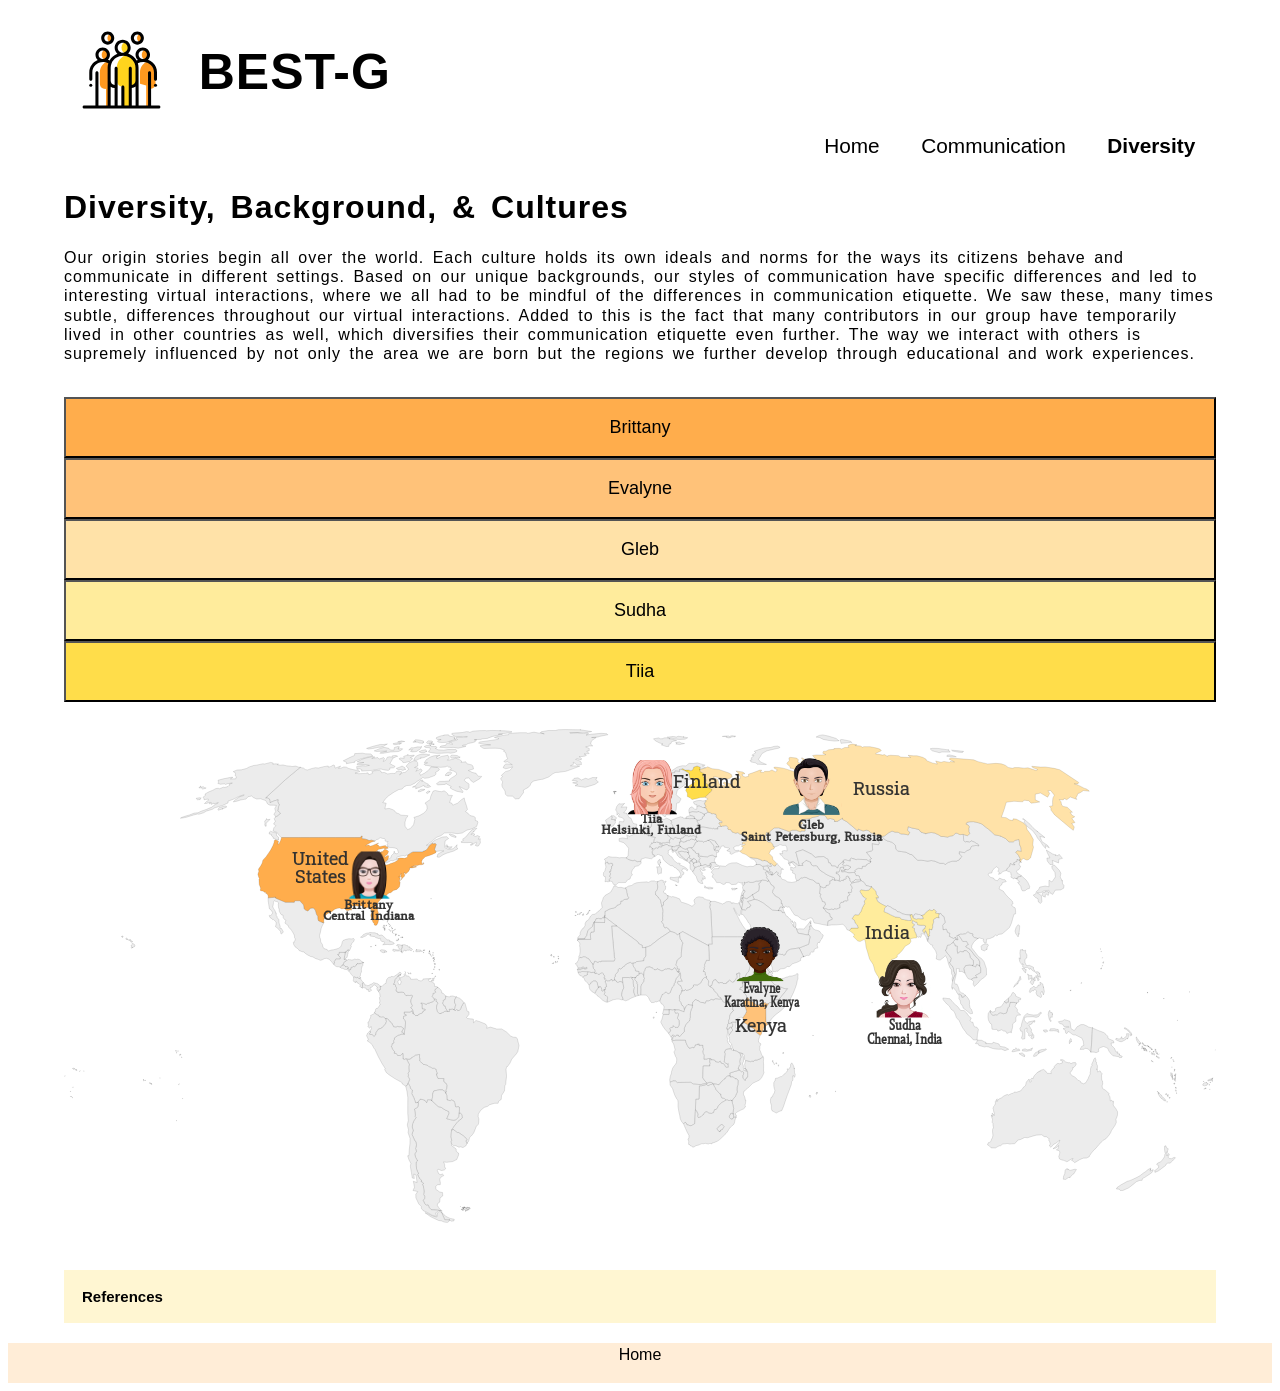
<file: group3/diversity_back.html>
<!DOCTYPE html>
<html lang="en">
<head>
<meta name="author" content="Group3-Sudha,Brittany,Tiia,Evalyne,Gleb">
<meta name="description" content="IUPUI-Haaga Helia Global Collaboration">
<meta name="keywords" content="Communication, Collaboration, Diversity, Group Project, IUPUI, Haaga-Helia">
  
<meta charset="utf-8"> 
<title>HHIUPUI Global Collaboration Group #3</title>
    
   
<meta name="viewport" content="width=device-width, initial-scale=1, maximum-scale=1">
<link href="images/favicon.ico" rel="shortcut icon" type="image/favicon"> <!-- <div>Icons made by <a href="https://www.freepik.com" title="Freepik">Freepik</a> from <a href="https://www.flaticon.com/" title="Flaticon">www.flaticon.com</a></div> -->  
<link rel="stylesheet" type="text/css" href="styles/mystyles.css">



</head>

<body>
<div id="container">
<div class="banner">
<img src="images/group.svg" alt="Group Icon">
<!-- <div>Icons made by <a href="https://www.freepik.com" title="Freepik">Freepik</a> from <a href="https://www.flaticon.com/" title="Flaticon">www.flaticon.com</a></div> -->		
<h1>BEST-G</h1>
</div>
<br>
<div class="topnav">
<a href="index.html">Home</a>
<a href="communication.html">Communication</a>
<a href="diversity.html" class="active">Diversity</a>
</div>

<div class="col_content">
<h1>Diversity, Background, & Cultures</h1>
<p>Our origin stories begin all over the world. Each culture holds its own ideals and norms for the ways its citizens behave and communicate in different settings. Based on our unique backgrounds, our styles of communication have specific differences and led to interesting virtual interactions, where we all had to be mindful of the differences in communication etiquette. We saw these, many times subtle, differences throughout our virtual interactions. Added to this is the fact that many contributors in our group have temporarily lived in other countries as well, which diversifies their communication etiquette even further. The way we interact with others is supremely influenced by not only the area we are born but the regions we further develop through educational and work experiences.</p>
<br>
<button type="button" class="accordion1">Brittany</button>
<div class="content">
<table>
   <tr>
   <th>
  <img src="avatars/brittany.jpg" alt="Brittany"></th>
  <th><p>Born and raised in central Indiana. Pursuing a Masters in Library and Information Science with a focus on Academic Librarianship in order to work as an Education Subject Librarian in a University.</p></th>
   </tr>
</table>
<table>   
   <tr>
   <th>
   <h5>About Central Indiana, USA</h5>
   <audio controls>
<source src="audio/centralindiana.ogg" type="audio/ogg">
<source src="audio/centralindiana.mp3" type="audio/mp3">
Your browser does not support the audio tag! You can find the audio file here: 
  <a href="audio/centralindiana.mp3">Audio Placeholder</a> (.mp3, 1.7MB, running time: 1m2s)
</audio>
   </th>
   </tr>
</table>
</div>
<button type="button" class="accordion2">Evalyne</button>
<div class="content">
<table>
   <tr>
   <th>
<img src="avatars/evalyne.jpg" alt="Evalyne"></th>
  <th><p>Originally from Kenya but currently residing in Helsinki Finland. Has a Bachelor’s in nursing and is currently studying IT with the aim of getting into health informatics and becoming a health informatics specialist.</p></th>
     </tr>
</table>
<table>   
   <tr>
   <th>
   <h5>About Karatina, Kenya</h5>
   <audio controls>
<source src="audio/karatina.ogg" type="audio/ogg">
<source src="audio/karatina.mp3" type="audio/mp3">
Your browser does not support the audio tag! You can find the audio file here: 
  <a href="audio/karatina.mp3">Audio Placeholder</a> (.mp3, 1.7MB, running time: 1m2s)
</audio>
   </th>
   </tr>
</table>
</div>
<button type="button" class="accordion3">Gleb</button>
<div class="content">
<table>
   <tr>
   <th>
<img src="avatars/gleb.jpg" alt="Gleb"></th>
  <th><p>Born in the USSR, raised all over the place, from Siberia to Amsterdam and Helsinki, which I now call home. At the moment perusing a new career, because I got tired of the old one, a father of two, with a dream of getting a better education.</p></th>
    </tr>
</table>
<table>   
   <tr>
   <th>
   <h5>About USSR</h5>
   <audio controls>
<source src="audio/ussr.ogg" type="audio/ogg">
<source src="audio/ussr.mp3" type="audio/mp3">
Your browser does not support the audio tag! You can find the audio file here: 
  <a href="audio/ussr.mp3">Audio Placeholder</a> (.mp3, 1.7MB, running time: 1m2s)
</audio>
   </th>
   </tr>
</table>

</div>
<button type="button" class="accordion4">Sudha</button>
<div class="content">
<table>
   <tr>
   <th>
<img src="avatars/sudha.jpg" alt="Sudha"></th>
  <th><p>Originally from Chennai, India but is now a resident of the United States of America and calls Indiana home. Has a Master's in Computer Engineering and currently pursuing a Master's in Library Information Science and hopes to be a Systems Librarian.</p></th>
   </tr>
</table>
<table>   
   <tr>
   <th>
   <h5>About Chennai, India</h5>
   <audio controls>
<source src="audio/chennai.ogg" type="audio/ogg">
<source src="audio/chennai.mp3" type="audio/mp3">
Your browser does not support the audio tag! You can find the audio file here: 
  <a href="audio/chennai.mp3">Audio Placeholder</a> (.mp3, 974KB, running time: 1m3s)
</audio>
   </th>
   </tr>
</table>
</div>
<button type="button" class="accordion5">Tiia</button>
<div class="content">
<table>
   <tr>
   <th>
<img src="avatars/tiia.jpg" alt="Tiia"></th>
  <th><p>Born in Helsinki, Finland. Graduated with a Bachelor’s Degree in Healthcare with a specialization in dental hygiene, and now pursuing another Bachelor’s Degree in Information Technology. In the future, sees herself working in a software engineering team combining her interest towards management and eye for design.</p></th>
   </tr>
</table>
<table>   
   <tr>
   <th>
   <h5>About Helsinki, Finland</h5>
   <audio controls>
<source src="audio/helsinki.ogg" type="audio/ogg">
<source src="audio/helsinki.mp3" type="audio/mp3">
Your browser does not support the audio tag! You can find the audio file here: 
  <a href="audio/helsinki.mp3">Audio Placeholder</a> (.mp3, 1.7MB, running time: 1m2s)
</audio>
   </th>
   </tr>
</table>
</div>
<!-- <p>This map highlights our diverse backgrounds and showcases our cultural differences all while representing the expanse of our Global classroom.</p> -->
</div>
<br>
<div class="mapbox">
<img src="images/world.svg" alt="World Map">	
<!-- <iframe class="responsive-iframe" data-mouse-wheel="off" src="https://www.google.com/maps/d/u/4/embed?mid=1OoA8R4HHXyiE8OsY3Yib2MNy8h4QcG5b"></iframe> -->
</div>
<button type="button" class="collapsible">References</button>
<div class="reference">
	<ul>
	<li><i>Finland - language, culture, customs and etiquette</i>. Commisceo Global Consulting Ltd. (n.d.). https://www.commisceo-global.com/resources/country-guides/finland-guide#:~:text=Finns%20believe%20there%20is%20a,Interrupting%20is%20rude.</li>
	<li><i>Indian Culture, Customs, Business Practices and Etiquette</i>. Commisceo Global Consulting Ltd. (n.d.). https://www.commisceo-global.com/resources/country-guides/india-guide.</li>
	<li>Pier. (n.d.). <i>Kenyan Culture - Communication</i>. Cultural Atlas. https://culturalatlas.sbs.com.au/kenyan-culture/kenyan-culture-communication.</li>
        <li>Pier. (n.d.). <i>Russian Culture - Communication</i>. Cultural Atlas. https://culturalatlas.sbs.com.au/russian-culture/russian-culture-communication.</li>
        <li><i>American Culture, Customs & Etiquette</i>. Commisceo Global Consulting Ltd. (n.d.). https://www.commisceo-global.com/resources/country-guides/usa-guide#:~:text=Americans%20do%20not%20tend%20to,common%20within%20the%20community%20itself.</li>
	</ul>  
</div>	
<br>	
</div>

<div class="footer">
  <a href="index.html">Home</p>
</div>
</div>
<script src="scripts/accordion.js"></script>
<script src="scripts/collapsible.js"></script>	
</body>
</html>
</file>
<file: mainStyles.css>
@import url('https://fonts.googleapis.com/css2?family=Montserrat:ital,wght@0,100;0,200;0,300;0,400;0,500;0,600;0,700;0,800;0,900;1,100;1,200;1,300;1,400;1,500;1,600;1,700;1,800;1,900&family=Open+Sans:ital,wght@0,300;0,400;0,600;0,700;0,800;1,300;1,400;1,600;1,700;1,800&display=swap');

/*
    font-family: 'Montserrat', sans-serif;
    font-family: 'Open Sans', sans-serif;
*/

/* http://meyerweb.com/eric/tools/css/reset/ 
   v2.0 | 20110126
   License: none (public domain)
*/

html, body, div, span, applet, object, iframe,
h1, h2, h3, h4, h5, h6, p, blockquote, pre,
a, abbr, acronym, address, big, cite, code,
del, dfn, em, img, ins, kbd, q, s, samp,
small, strike, strong, sub, sup, tt, var,
b, u, i, center,
dl, dt, dd, ol, ul, li,
fieldset, form, label, legend,
table, caption, tbody, tfoot, thead, tr, th, td,
article, aside, canvas, details, embed, 
figure, figcaption, footer, header, hgroup, 
menu, nav, output, ruby, section, summary,
time, mark, audio, video {
	margin: 0;
	padding: 0;
	border: 0;
	font-size: 100%;
	font: inherit;
	vertical-align: baseline;
}
/* HTML5 display-role reset for older browsers */
article, aside, details, figcaption, figure, 
footer, header, hgroup, menu, nav, section {
	display: block;
}
body {
	line-height: 1;
}
ol, ul {
	list-style: none;
}
blockquote, q {
	quotes: none;
}
blockquote:before, blockquote:after,
q:before, q:after {
	content: '';
	content: none;
}
table {
	border-collapse: collapse;
	border-spacing: 0;
}

/* ----- end Myer reset ----- */

*{box-sizing: border-box;}

.nowrap {
	white-space:nowrap;
}

body {
	/* background-image: url("images/hex.jpg"); */
	background-color:black;
	font-family: 'Open Sans', sans-serif;
	line-height:1.3em;
	font-size:100%;
}

a {
	text-decoration:underline;
	font-weight:bold;
	color:black;
}

#headWrapper {
	z-index:7;
}
#staticNav {
	z-index:5;
}
#splashImage {
	z-index:3;
}
main {
	z-index:1;
}

#headWrapper, #staticNav, main, footer {
	background-color:white;
	max-width:1400px;
	margin: 0 auto;
	position:relative;
}

#headWrapper {
	display:flex;
	justify-content:space-evenly;
	align-content: center;
	background-color:white;
}

#headWrapper header {
	display:flex;
	flex-direction:column;
	justify-content:flex-start;
	align-content:flex-start;
	margin:0;
}

#headWrapper header h1 {
	font-family: 'Montserrat', sans-serif;
	font-size:180%;
	margin-top:1em;
	font-weight:bold;
}
#headWrapper header h2 {
	font-family: 'Montserrat', sans-serif;
	font-size:125%;
	margin:1em 0;
}
#headerNav {
	display:block;
	max-width:100%;
	margin:1em 0;
	padding:1em;
}
nav ul {
	display:flex;
	flex-wrap:wrap;
	justify-content:space-evenly;
	
}
nav li {
	display: inline-block;
	padding: 1em;
	white-space:nowrap;
}

#staticNav {
	position:fixed;
	background-color:white;
	top:0;
	right:0;
	left:0;
}

#splashImage {
	display:flex;
	align-items:center;
	overflow:hidden;
	max-width:1920px;
	max-height:50vh;
	margin:auto;
}
#splashImage img {
	position:relative;
	width:100%;
}

main {
	padding:1em;
}

main h2, main h3, main h4 {
	font-family: 'Montserrat', sans-serif;
}

main h2 {
	font-weight: bold;
	font-size:160%;
	margin: 1em auto 0 auto;
	padding:1em;
	width:100%;
	text-align:center;
}
main h3 {
	font-weight:bold;
	font-size:140%;
	margin:.5em 0;
}
main h4 {
	font-weight:bold;
	font-size:120%;
}

#overview {
	background-color:white;
	margin: 0 auto;
}

main section p {
	margin-bottom:1em;
}

.textWrapper {
	padding:1em;
}


.projectOverview .content {
	display:flex;
}

.siteOverview, .projectPresentation, .teamOverview {
	-webkit-column-break-inside: avoid;
	page-break-inside: avoid;
	break-inside: avoid;
	padding:1em;
}

.siteOverview {
	flex:2;
}
.siteOverview p {
	padding:1em;
}

.sitePreview {
	max-width:100%;
	margin-bottom:1em;
	text-align:center;
}

.desktopSitePreview {
	width:71%;
	padding:0;
	margin:2%;
	box-shadow: 0 0 1em rgba(0, 0, 0, 0.4);
}
.mobileSitePreview {
	width:18.5%;
	padding:0;
	margin:2%;
	box-shadow: 0 0 1em rgba(0, 0, 0, 0.4);
}

.projectPresentation {
	background:grey;
}

.teamOverview {
	flex:1;
}

.teamMember {
	display:flex;
	justify-content:flex-start;
}
.teamMember img {
	width:100px;
	height:100px;
	background-color:grey;
}

.memberText {
	padding:1em;
	white-space:nowrap;
}

.details {
	width:40%;
	float:right;
	padding:1em;
	margin:1em;
}
footer {
	padding:3em;
	background-color: white;
	border-top:1px solid gainsboro;
}
footer h2 {
	font-weight:bold;
	font-size:120%;
	margin-bottom:.5em;
}

@media only screen and (max-width: 1000px){
	
}

@media only screen and (max-width: 1000px){
	body {
		font-size:100%;
	}
	#headWrapper {
		display:block;
	}
	#headWrapper header h1, #headWrapper header h2 {
		display:block;
		padding:0;
		margin:.2em auto;
		white-space:normal;
	}
	#headerNav {
		margin:0;
		padding:0;
	}
	#headerNav ul {
		margin:0;
		padding:0;
	}
	
	.projectOverview .content {
		flex-direction:column;
	}
	.teamOverview h3 {
		width:100%;
	}
	.teamOverview {
		display:flex;
		justify-content:space-between;
		flex-wrap:wrap;
}

@media only screen and (min-width: 1920px){
	body {
		background-color:pink;
	}
	#splashImage {
		max-height:500px;
	}
}
</file>
<file: group1/styles/templateStyles.css>
@import url("https://fonts.googleapis.com/css2?family=Lobster&family=Open+Sans:ital,wght@0,300;0,400;0,600;0,700;0,800;1,300;1,400;1,600;1,700;1,800&family=Roboto:ital,wght@0,100;0,300;0,400;0,500;0,700;0,900;1,100;1,300;1,400;1,500;1,700;1,900&display=swap");

/*
font-family: 'Lobster', serif;
font-family: 'Open Sans', sans-serif; 
*/

/* start Eric Meyer reset */

/* http://meyerweb.com/eric/tools/css/reset/ 
 v2.0 | 20110126
 License: none (public domain)
*/

html,
body,
div,
span,
applet,
object,
iframe,
h1,
h2,
h3,
h4,
h5,
h6,
p,
blockquote,
pre,
a,
abbr,
acronym,
address,
big,
cite,
code,
del,
dfn,
em,
img,
ins,
kbd,
q,
s,
samp,
small,
strike,
strong,
sub,
sup,
tt,
var,
b,
u,
i,
center,
dl,
dt,
dd,
ol,
ul,
li,
fieldset,
form,
label,
legend,
table,
caption,
tbody,
tfoot,
thead,
tr,
th,
td,
article,
aside,
canvas,
details,
embed,
figure,
figcaption,
footer,
header,
hgroup,
menu,
nav,
output,
ruby,
section,
summary,
time,
mark,
audio,
video {
  margin: 0;
  padding: 0;
  border: 0;
  font-size: 100%;
  font: inherit;
  vertical-align: baseline;
}
/* HTML5 display-role reset for older browsers */
article,
aside,
details,
figcaption,
figure,
footer,
header,
hgroup,
menu,
nav,
section {
  display: block;
}
body {
  line-height: 1;
}
ol,
ul {
  list-style: none;
}
blockquote,
q {
  quotes: none;
}
blockquote:before,
blockquote:after,
q:before,
q:after {
  content: "";
  content: none;
}
table {
  border-collapse: collapse;
  border-spacing: 0;
}
/* end Eric Meyer reset */

* {
  box-sizing: border-box;
}

/* ------------------------- styles -------------------------*/

/* General, page-level styles */
body {
  background-color: #e6eaf3;
  font-family: "Open Sans", sans-serif;
  color: black;
}

a {
  text-decoration: none;
  font-weight: bold;
  color: #333;
}

li {
  list-style-type: none;
}

em {
  font-style: italic;
}

/* Hide JavaScript if Disabled */

.hideJS {
  display: none;
}
.showJS {
  display: block;
}

/* Structural Elements */

/* Static Header */

#staticHeader {
  width: 100%;
  height: 75px;
  position: fixed;
  top: 0;
  display: flex;
  justify-content: center;
  align-content: center;
  background-color: white;
  /* box-shadow: 0px 5px 20px rgba(0, 0, 0, 0.2); */
  z-index: 3;
}

header {
  display: flex;
  margin: auto;
}

.headerLink {
  display: flex;
  flex-direction: row;
  flex-wrap: nowrap;
  justify-content: flex-start;
  align-items: center;
  margin: auto;
}

#logo {
  display: block;
  width: 50px;
  height: 50px;
  margin: auto;
}
#logo img {
  height: 100%;
  width: 100%;
}

#siteTitle {
  display: block;
  font-family: "Lobster", serif;
  font-size: 200%;
  white-space: nowrap;
  margin: auto;
  padding: 0 0.8em;
}

/* Collapsible Hamburger Menu */

#mobileNavCheck {
  display: none;
}

#navButton {
  display: flex;
  position: fixed;
  width: 55px;
  height: 55px;
  top: 10px;
  right: 10px;
  background-color: GhostWhite;
  transition: background-color 0.5s;
}
#navButton:hover {
  background-color: Gainsboro;
}

#hamburgerMenuIcon {
  margin: auto;
}
#hamburgerMenuIcon rect {
  fill: #333;
  border-radius: 1px;
}

#closeMenuArea {
  position: fixed;
  right: -100%;
  top: 0;
  width: 100%;
  height: 100%;
  background-color: rgba(0, 0, 0, 0.2);
  z-index: 3;
  transition: 0.2s ease-in;
}

#mobileNavCheck[type="checkbox"]:checked ~ #navButton #closeMenuArea {
  right: 0;
}

#mobileNavCheck[type="checkbox"]:checked ~ #headerNav {
  right: 0;
}

/* Header Navigation Appearance */

#headerNav {
  display: flex;
  justify-content: center;
  align-content: center;
  position: fixed;
  right: -100%;
  top: 75px;
  background-color: white;
  padding: 1em;
  max-width: 50%;
  transition: right 0.2s ease-in;
  z-index: 5;
}

#headerNav ul {
  display: flex;
  flex-direction: column;
  justify-content: center;
  align-content: center;
}
#headerNav ul li {
  display: block;
  margin: auto;
  width: 100%;
}

#headerNav a {
  display: block;
  padding: 1em;
  width: 100%;
  transition: 0.5s;
}

#headerNav a:hover {
  background-color: #e6eaf3;
}

#headerCountrySearch {
  display: none;
}

/* Main Content Appearance */

main {
  margin: auto;
  margin-top: 105px;
  padding: 1em;
  z-index: 1;
}
main #pageTitleWrapper {
  display: flex;
  justify-content: center;
  position: fixed;
  top: 75px;
  left: 0;
  margin: auto;
  padding: 0.5em 2em;
  width: 100%;
  background-color: #e6eaf3;
}

#pageTitle {
  font-size: 100%;
  font-weight: normal;
  color: #333;
  margin-left: 0.3em;
}
#pageTitleWrapper a {
  margin-right: 0.5em;
}

/* Section Appearance */

main section {
  max-width: 768px;
  padding: 2em;
  box-shadow: 10px 10px 20px rgba(0, 0, 0, 0.2);
  margin: 0 auto 2em auto;
  background-color: white;
  border-radius: 20px;
}

.sectionHeader {
  display: flex;
  flex-direction: row;
  flex-wrap: nowrap;
  justify-content: space-between;
  padding: 1em;
  cursor: pointer;
  margin-bottom: 1em;
}

section h2 {
  font-size: 160%;
  text-align: center;
  color: #333;
}
section h3 {
  font-size: 120%;
  font-weight: bold;
  margin: 0.5em auto;
}

section p {
  line-height: 1.5em;
}

section li {
  margin: 1em;
  line-height: 1.5em;
}

/* Collapsible Section Functionality */

.contentCheck {
  display: none;
}

.contentCheck[type="checkbox"]:checked ~ .sectionContent {
  display: none;
}

.minmax {
  font-size: 150%;
  font-weight: bold;
  background-color: #e6eaf3;
  width: 1em;
  height: 1em;
  text-align: center;
  transition: background-color 0.5s;
}

.minmax:hover {
  background-color: #c1c8e2;
}

.minmax::after {
  content: "-";
}

.contentCheck[type="checkbox"]:checked
  ~ .contentbutton
  .sectionHeader
  .minmax::after {
  content: "+";
}

/* Footer Appearance */

footer {
  display: flex;
  flex-direction: column;
  justify-content: center;
  align-content: center;
  background-color: #c1c8e2;
  width: 100%;
  text-align: center;
  padding: 1em;
  line-height: 1.4em;
}
footer div,
footer nav {
  padding: 1em 0;
}
#footerInput {
  margin: auto;
}
#footerInfo {
  order: 2;
}

/* Extra small devices (phones, 600px and down) */
@media only screen and (max-width: 600px) {
}

/* Small devices (portrait tablets and large phones, 600px and up) */
@media only screen and (min-width: 600px) {
}

/* Medium devices (landscape tablets, 768px and up) */
@media only screen and (min-width: 768px) {
  /* Header Appearance */

  #staticHeader {
    justify-content: space-evenly;
  }

  /* Hide Hamburger Button */

  #navButton {
    display: none;
  }

  /* Header Navigation Appearance */

  #headerNav {
    position: static;
    max-width: initial;
    width: auto;
    right: initial;
    top: initial;
    margin: auto;
    padding: 0;
    transition: all 0s;
  }

  #headerNav ul {
    flex-direction: row;
    flex-wrap: nowrap;
    align-content: center;
  }

  #headerNav ul li {
    white-space: nowrap;
    width: auto;
  }

  #headerNav a {
    display: flex;
    align-items: center;
    margin: auto;
    padding: 1em;
    height: 75px;
  }

  /* Header Navigation Country Filter */

  #headerCountrySearch {
    display: flex;
    flex-direction: column;
    align-content: center;
    position: fixed;
    background-color: white;
    right: -100%;
    top: 75px;
    width: 60%;
    padding: 1em;
    transition-delay: 1s;
    box-shadow: 10px 10px 10px rgba(0, 0, 0, 0.2);
  }

  #countriesDropDown:hover #headerCountrySearch {
    right: 0;
    transition-delay: 0s;
  }

  #headerNav #headerCountries {
    position: static;
    display: flex;
    flex-direction: row;
    flex-wrap: wrap;
  }

  #headerCountries li {
    margin: auto;
    width: auto;
  }

  #headerCountries a {
    display: block;
    height: auto;
    width: auto;
  }

  #headerInput {
    margin: 1em auto;
  }

  /* Main Content Appearance */

  main {
    display: flex;
    flex-direction: column;
    margin-left: auto;
    margin-right: auto;
  }

  main section {
    max-width: 768px;
  }

  main #pageTitleWrapper {
    justify-content: flex-start;
    padding-left: 20vw;
  }

  /* Footer Appearance */

  footer {
    flex-direction: row;
    text-align: left;
  }

  footer div,
  footer nav {
    padding: 2em;
  }

  #footerInfo {
    max-width: 30em;
    order: -1;
  }
  #footerInput {
    margin-left: 0;
    margin-right: auto;
  }
}

/* Large devices (laptops/desktops, 992px and up) */
@media only screen and (min-width: 992px) {
}

/* Extra large devices (large laptops and desktops, 1200px and up) */
@media only screen and (min-width: 1200px) {
  /* Large-Screen 2-Column Appearance */

  main {
    display: flex;
    flex-direction: row;
    flex-wrap: wrap;
    justify-content: center;
    max-width: 1500px;
  }

  #leftColumn,
  #rightColumn {
    width: 50%;
    padding: 0 1em;
  }
}
/*# sourceMappingURL=[data-uri] */
</file>
<file: group1/styles/indexStyles.css>
#pageTitleWrapper {
  visibility: hidden;
}

/*Here starts the style of the big card in the landing page*/

main {
  display: flex;
  flex-direction: column;
  justify-content: center;
  max-width: 100%;
}

.card-container__card {
  display: flex;
  align-items: center;
  margin-top: 3%;
  margin-left: auto;
  margin-right: auto;
  width: 90vw;
  border-radius: 20px;
  overflow: hidden;
  background-color: #f6f7f7;
  box-shadow: 5px 5px 10px rgba(0, 0, 0, 0.1);
}

.card-container__card__image {
  width: 40vw;
}
.card-container__card__info {
  display: flex;
  flex-direction: column;
  margin: auto;
  padding: 1%;
}
.card-container__card__info__title {
  font-size: 1.5rem;
  font-weight: lighter;
  margin: 1% 5%;
}
.card-container__card__info__description {
  font-size: 1rem;
  margin: 5%;
  font-weight: lighter;
}

.card-container__card__info__read-more__button {
  font-weight: lighter;
  justify-content: flex-end;
  position: relative;
  left: 20%;
  border-style: none;
  outline: none;
  padding: 2%;
  border-radius: 10px;
  background-color: rgba(0, 0, 0, 0.1);
}
.card-container__card__info__read-more__button:hover {
  background-color: rgba(0, 0, 0, 0.116);
}

#smallCardContainer {
  margin: auto;
}

/* styles for the searching bar and its icon*/

#search-box {
  display: flex;
  justify-content: center;
  align-items: center;
  width: 80vw;
  overflow: hidden;
  margin: 3% auto;
  background-color: #f6f7f7;
  border-radius: 25px;
  box-shadow: 5px 5px 10px rgba(0, 0, 0, 0.1);
}

.search-box__icon {
  width: 10vw;
  height: 6vh;
  padding: 1%;
}

#search-box_bar {
  width: 70vw;
  height: 6vh;
  background-color: #f6f7f7;
  border-style: none;
  outline: none;
}

/* style for the search area for small cards*/

#search-card-area {
  display: flex;
  justify-content: space-evenly;
  align-items: center;
  flex-wrap: wrap;
  width: 92vw;
  border-radius: 20px;
}
.search-card-area__small-card {
  position: relative;
  width: 25vw;
  height: 20vw;
  border-radius: 20px;
  margin: 3% 1%;
  overflow: hidden;
  background-color: white;
  box-shadow: 5px 5px 10px rgba(0, 0, 0, 0.1);
}

.search-card-area__small-card__img {
  position: relative;
  width: 100%;
}
.search-card-area__small-card__info {
  display: flex;
  justify-content: center;
  align-items: flex-end;
  position: absolute;
  top: 0;
  right: 0;
  left: 0;
  bottom: 0;
  width: 100%;
  height: 100%;
  background: rgb(255, 255, 255);
  background: linear-gradient(
    0deg,
    rgba(246, 247, 247, 1) 0%,
    rgba(246, 247, 247, 1) 25%,
    rgba(246, 247, 247, 0) 60%
  );
  text-align: center;
  font-weight: lighter;
  font-size: 2vw;
  overflow-wrap: break-word;
  padding: 0.5em;
}
.hiddenName {
  visibility: hidden;
  height: 0;
  width: 0;
}

.smallCardCountryLink {
  display: block;
}

/* This is the part related to the styling of the footer */
.footer-container__footer {
  display: flex;
  background-color: rgba(0, 0, 0, 0.082);
  justify-content: center;
  align-items: center;
  min-height: 10vh;
  max-height: 18vh;
  gap: 20px;
  margin-bottom: 0;
}

/* 768px and down */
@media only screen and (max-width: 768px) {
  .search-card-area__small-card {
    width: 40vw;
    height: 32vw;
  }
  .search-card-area__small-card__info {
    font-size: 3.5vw;
    padding: 0.7em;
  }
  .card-container__card {
    flex-direction: row;
  }
  .card-container__card__image {
	display:none;
    border-radius: 20px;
    width: 30vw;
    margin: 5vw;
  }
  .card-container__card__info {
  }
}

/* Extra large devices (large laptops and desktops, 1200px and up) */
@media only screen and (min-width: 1200px) {
}

/* Large-Screen 2-Column Appearance */

/*# sourceMappingURL=[data-uri] */
</file>
<file: group2/styles/homepage.css>
/* CSS Document */
@import url("https://fonts.googleapis.com/css2?family=PT+Serif&family=Poppins&display=swap");

.grid-container {
  display: grid;
  grid-template-columns: 1fr 1fr 1fr 1fr 1fr 1fr;

  grid-template-areas:
    "homeTitle homeTitle homeTitle homeTitle homeTitle homeTitle"
    "homeButton brazilButton englandButton russiaButton usaButton conclusionButton"
    "aboutHome aboutHome mapHome mapHome mapHome mapHome "
    "infoHome infoHome infoHome infoHome infoHome infoHome";
}

body {
  width: 92%;
  margin: 0 auto;
  background-color: rgb(255, 255, 255);
}

h1 {
  color: white;
  font-family: "PT Serif", serif;
  font-family: "Poppins", cursive;
}
h2 {
  font-family: "Poppins", cursive;
}
.nav {
  color: white;
  font-family: "PT Serif", serif;
  text-align: center;
}
.phoneNav a {
  color: white;
  font-family: "PT Serif", serif;
  text-align: center;
}
.footer {
  text-align: center;
  color: white;
  font-family: "Poppins", cursive;
}
.footer a {
  color: white;
}

.homeTitle {
  grid-area: homeTitle;
  background-color: rgb(45, 49, 66);
  text-align: center;
}

.home {
  grid-area: homeButton;
}
.brazil {
  grid-area: brazilButton;
}
.england {
  grid-area: englandButton;
}
.russia {
  grid-area: russiaButton;
}
.usa {
  grid-area: usaButton;
}
.conclusion {
  grid-area: conclusionButton;
}

.button, .phoneButton, .phoneNav {
  background-color: #4f5d75;
  text-align: center;
}
.phoneButton {
  padding: 1px;
}
.button:hover { 
  background-color: #EF8354;
}
.button a, .phoneButton a {
  text-decoration: none;
}
.current {
  background-color: #EF8354;
}

.aboutHome {
  grid-area: aboutHome;

  background-color: rgb(255, 255, 255);
}

.mapHome {
  grid-area: mapHome;

  background-color: rgb(255, 255, 255);
}

.infoHome {
  grid-area: infoHome;
  background-color: rgb(79, 93, 117);
}

@media screen and (max-width: 800px) {
  .grid-container {
    grid-template-columns: auto;
    grid-template-areas: "homeTitle" "phoneNav" "homeButton" "brazilButton" "englandButton" "russiaButton" "usaButton" "conclusionButton" "aboutHome" "mapHome" "infoHome";
  }

  .phoneNav {
    grid-area: phoneNav;
    padding: 15px;
  }

  .button {
    display: none;
  }

  #mapRight {
    display: none;
  }
}

@media screen and (min-width: 801px) {
  .phoneNav {
    display: none;
  }

  #mapBelow {
    display: none;
  }
}

#expander {
  display: none;
}

a {
  color: #2d3142;
}
</file>
<file: group5/styles/homepage_styles.css>
/* Style for fon-family and color of heading 1 */
body {
    font-family: Arial, Helvetica, sans-serif;
}

h1 {
    color: white;
}


/* Style for container Header */
header {
    grid-area: header;
    background-color: #306BAC;
    padding: 0 1em 0 1em;

}


/* MENU */
nav {
    grid-area: nav;
    background-color: #151269;
    padding: 0 1em 0 1em;
}

nav.ul {
    text-align: center;
}

nav a#pull {
    display: none;
}

/* Style for container MAIN */
main {
    grid-area: main;
    background-color: #98B9F2;
    padding: 0 1em 0 1em;
}

/* Style for container ASIDE */
aside {
    grid-area: aside;
    background-color: #6F9CEB;
    padding: 0 1em 0 1em;
}

/* Style for container FOOTER */
footer {
    grid-area: footer;
    background-color: #151269;
    padding: 0 1em 0 1em;
    border-top: 2px solid #000000;
    color: rgb(182, 182, 182);
}

/* Style for button TOP (which is inside the footer container) to be on the right side for user's convenience  */
.button {
    float: right;
    position: relative;
}


/* Style for grid-container */
.grid-container {
    display: grid;
    grid-template-areas:
        'header header header header header header'
        'nav nav main main main aside'
        'nav nav main main main aside'
        'nav nav footer footer footer footer';

    /* max-width: 65em;
     GIVE CONTAINER A WIDTH AND MARGINS IF YOU DO NOT WANT FULL SCREEN */
    margin: auto;
}

/* I added these styles to make two "creators" side by side in a wide viewport. --wph */

.column {
    width: 40%;
    float: left;
    padding-left: 2em;
}

.clearcolumm {
    clear: left;
}




/* STYLE FOR THE IFRAME ELEMENT */
.resp-container {
    position: relative;
    overflow: hidden;
    padding-top: 56.25%;
}

.resp-iframe {
    position: absolute;
    top: 0;
    left: 0;
    width: 100%;
    height: 100%;
    border: 0;
}

/* STYLE FOR THE IFRAME video1 ELEMENT */
.resp-containerVideo1 {
    position: relative;
    overflow: hidden;
    padding-top: 56.25%;
}

.resp-iframeVideo1 {
    position: absolute;
    top: 0;
    left: 0;
    width: 100%;
    height: 100%;
    border: 0;
}

/* STYLE FOR THE IFRAME video2 ELEMENT */
.resp-containerVideo2 {
    position: relative;
    overflow: hidden;
    padding-top: 56.25%;
}

.resp-iframeVideo2 {
    position: absolute;
    top: 0;
    left: 0;
    width: 100%;
    height: 100%;
    border: 0;
}

/* Style for Copyright section  */
.copyrightText {
    font-size: smaller;
    text-align: center;
    font-style: italic;
    color: rgb(243, 231, 231);
}

/* STYLE FOR THE quote on the page Presentation, aside container */
.quotation {
    font-style: italic;
}

/* Link styles here */

a {
    color: #fcfcf6;
    text-decoration: none;
}

a:link {
    color: #Ffffff;
    text-decoration: none;
}

a:visited {
    color: #ffffff;
}

a:hover {
    background-color: black;
    color: white;
}

a:active {
    color: #C0F0FC;
}

/* This is the formatting for links where there was trouble with the colour contrast with the background. */

a.linkInMain {
    color: #151269;
}

a.linkInMain:hover {
    background-color: black;
    color: white;
}

/* This is the formatting for table on the page Resources */

table {
    font-family: arial, sans-serif;
    border-collapse: collapse;
    width: 100%;
}

td,
th {
    border: 3px solid #151269;
    text-align: left;
    padding: 8px;
}

tr:nth-child(even) {
    background-color: #151269;
}

tr:nth-child(odd) {
    background-color: #98b9f2
}



/* Wrapper */
#hamnav {
    position: sticky;
    top: 0;
}

/* Hide Hamburger */
#hamnav label,
#hamburger {
    display: none;
}

/* Horizontal Menu Items */

/* #hamitems { display: flex; } */
#hamitems a {
    /* width: 20%;*/
    /* 100% / 5 tabs = 20% */
    padding: 10px;
    color: white;
    text-decoration: none;
    text-align: center;
    display: block;
}

#hamitems a:hover {
    background: #401408;
}



/*FIRST BREAK POINT === tablet */
@media only screen and (max-width : 1100px) {
    body {
        background: rgb(150, 150, 212);
    }

    .grid-container {
        display: grid;
        grid-template-areas:
            'header header header header header header'
            'nav nav main main main main'
            'nav nav aside aside aside aside'
            'nav nav footer footer footer footer';
    }

    ul li {
        display: inline-block;
    }

}





/*SECOND BREAK POINT === mobile */
@media only screen and (max-width : 600px) {

    body {
        background: rgb(99, 78, 99);
    }

    .grid-container {
        display: grid;
        grid-template-areas:
            'nav nav nav nav nav nav'
            'header header header header header header'
            'main main main main main main'
            'aside aside aside aside aside aside'
            'footer footer footer footer footer footer';
    }

    ul li {
        display: inline-block;
    }

    nav ul {
        display: none;
        height: auto;
    }

    .menuIcon {
        width: 35px;
        height: 5px;
        background-color: black;
        margin: 6px 0;
    }

    nav a#pull {
        display: block;
        /*background-color: #c095ab;*/
        width: 100%;
        position: relative;
    }

    nav a#pull:after {
        content: "";
        /* background: url('mobile_nav.jpg') no-repeat; */
        width: 30px;
        height: 30px;
        display: inline-block;
        position: absolute;
        right: 15px;
        top: 10px;
    }



    /* Show Hamburger Icon */
    #hamnav label {
        display: inline-block;
        color: white;
        /* background: #a02620; */
        font-style: normal;
        font-size: 1.2em;
        padding: 10px;
    }

    /* Break down menu items into vertical */
    #hamitems a {
        box-sizing: border-box;
        display: block;
        width: 100%;
        border-top: 1px solid #333;
    }

    /* Toggle Show/Hide Menu */
    #hamitems {
        display: none;
    }

    #hamnav input:checked~#hamitems {
        display: block;
    }

    /* Here I turn off the column float --wph */
    .column {
        float: none;
        width: 90%;
    }

    

}
</file>
<file: group2/styles/countries.css>
/* CSS Document */
@import url("https://fonts.googleapis.com/css2?family=PT+Serif&family=Poppins&display=swap");

.grid-container {
    display: grid;
    grid-template-columns: 1fr 1fr 1fr 1fr 1fr 1fr;
    grid-template-areas:
    "homeTitle homeTitle homeTitle homeTitle homeTitle homeTitle"
    "homeButton brazilButton englandButton russiaButton usaButton conclusionButton"
    "countryTitle countryTitle countryTitle countryTitle countryTitle countryTitle"
    "topFive topFive topFive demographicGraph demographicGraph demographicGraph"
    ". memeCarousel memeCarousel memeCarousel memeCarousel ."
    "infoHome infoHome infoHome infoHome infoHome infoHome";
}

body {
	width: 92%;
	margin: 0 auto;
	background-color: rgb (255,255,255);
}

h1 {
	color: white;
	font-family: "PT Serif", serif;
	font-family: "Poppins", cursive;
}
h2 {
	font-family: "Poppins", cursive;
}
h3 {
	font-family: "Poppins", cursive;
}
.graph{
	width:75%
}
.nav {
	color: white;
	font-family: "PT Serif", serif;
	text-align: center;
}
.phoneNav a {
	color: white;
	font-family: "PT Serif", serif;
	text-align: center;
}
.footer {
	text-align: center; 
	color: white;
	font-family: "Poppins", cursive;
    font-size: smaller;
}

.footer a {
	color: white;
}

.homeTitle {
    grid-area: homeTitle;
    background-color: rgb(45, 49, 66);
	text-align: center;
}

.home {
	grid-area: homeButton;
}
.brazil {
	grid-area: brazilButton;
}
.england {
	grid-area: englandButton;
}
.russia {
	grid-area: russiaButton;
}
.usa {
	grid-area: usaButton;
}
.conclusion {
	grid-area: conclusionButton;
}
  
.button, .phonebutton, .phoneNav {
	background-color: #4f5d75;
	text-align: center; 
}

.button, .phoneButton, .phoneNav {
	background-color: #4f5d75;
	text-align: center;
}
.phoneButton {
	padding: 1px;
}
.button:hover { 
	background-color: #EF8354;
}
.button a, .phoneButton a {
	text-decoration: none;
}
.current {
	background-color: #EF8354;
}

.countryTitle { 
	grid-area: countryTitle; 
	font-size: x-large;
}

.topFive { 
	grid-area: topFive;
	padding: 20px;
}

.demographicGraph { 
	grid-area: demographicGraph;
	padding: 20px;
}

.memeCarousel { 
	grid-area: memeCarousel; 
}

.memeCarousel h3 {
    text-align: center;
}

.infoHome { 
	grid-area: infoHome;
	background-color: rgb(79,93,117)
}

@media screen and (max-width: 800px){
	.grid-container {
		grid-template-columns: auto;
		grid-template-areas: "homeTitle" "phoneNav" "homeButton" "brazilButton" "englandButton" "russiaButton" "usaButton" "conclusionButton" "countryTitle" "topFive" "demographicGraph" "memeCarousel" "infoHome";
	}

	.phoneNav {
		grid-area: phoneNav;
		padding: 15px;
	  }
	
	.button {
		display: none;
	}
}

@media screen and (min-width: 801px) {
	.phoneNav {
		display: none;
	}
}

#expander {
	display: none;
}

a {
	color: #2d3142
}

/*carousel css*/
.items {
	position: relative;
    min-height: 28vw;
	top: 50%;
    transform: translate(0, -50%);
}
  
.item {
    position: absolute;
    left: 50%;
    transform: translate(-50%, 0);
    width: 20vw;
    height: 100%;
    opacity: 0;
    transition: all 500ms ease-in-out;
}
  
.item img {
    width: 100%;
    height: 75%;
    object-fit: scale-down;  
}
  
.item p {
    opacity: 0;
}
  
.item.active {
    opacity: 1;
    z-index: 1;
}
  
.item.active img {
    background-color: black;
}
  
.item.active p {
    opacity: 1;
    text-align: center;
    vertical-align: center;
    border: 3px solid black;
    padding: 5px;
    width: 50vw;
    transform: translate(-30%, 0);
}
  
.item.prev {
    opacity: 25%;
    transform: translate(-100%, 0);
}
  
.item.next {
    opacity: 25%;
    transform: translate(0, 0);
}
  
.button-container {
    position: relative;
    width: 100%;
    height: 9vh;
	bottom: 50%;
	transform: translate(0, 50%);
}
  
.carouselButton {
    height: 100%;
}
  
#left {
    transform: scale(-1, 1);
}
  
#right {
	position: absolute;
	left: 100%;
	transform: translate(-50%, 0);
}

@media screen and (max-width: 800px) {
    .items {
        top: 15vh;
    }

    .item {
        width: 25vh;
    }

    .button-container {
       width: 70vw;
       transform: translate(10%, 50%);
    }
}

@media screen and (max-width: 600px) {
    .memeCarousel {
        height: 45vh;
    }

    .item {
        width: 18vh;
    }

    .item.active p {
        width: 80vw;     
        transform: translate(-35%, 0);
    }

    .button-container {
        width: 80vw;
    }
}

@media screen and (max-width: 450px) {
    .memeCarousel {
        height: 50vh;
    }

    .item.active p {
        transform: translate(-30%, 0);
    }

    .button-container {
        height: 7vh;
        bottom: 20%;
    }
}

@media screen and (max-width: 350px) {
    .memeCarousel {
        height: 60vh;
    }
}
</file>
<file: group3/styles/mystyles.css>
/* Basic Styles */

body {
  font-family: 'Montserrat', sans-serif;
}

h1, h2, h3, h4, h5 {
  font-family: 'Montserrat', sans-serif;
	letter-spacing: 1px;
	word-spacing: 5px;
	line-height: 1.2;
}

p {
  letter-spacing: 1px;
  word-spacing: 3px;
  line-height: 1.2;
}

a {
  color: #EB7500;
  text-decoration: none;
}

a:visited {
  color: #FFD41D;
}

a:hover {
  text-decoration: underline;
}

img, object, embed {
	max-width: 100%;
}

#container	{
	max-width: 72em; 
	margin-left: auto;
	margin-right: auto;
}




/* IE 6 does not support max-width so default to width 100% */
.ie6 img 
	{
	width:100%;
	}




/* Flex Banner Styles */

.banner {
  color: black;
  background: #ffffff;
  height: 100px;
  display: flex;
  justify-content: flex-start;
}

.banner h1{
  font-size: 50px;
}

.banner img {
	padding: 0;
	width: 10%;
	height: 78%;
	display: block;
  margin-top: 2%;
	margin-left: 0;
  margin-right: 1.7%;
}




/* Navigation */

.topnav {
  display: flex;
  justify-content: flex-end;
  background-color: #ffffff;
  margin-top: 0.01em;
}

.topnav a {
  color: black;
  text-align: center;
  padding: 0.4em 1em;
  text-decoration: none;
  font-size: 1.3em;
}

.topnav a:hover {
  background-color: #ffedd7;
  color: black;
}

.topnav a.active {
  color: black;
  font-weight: bold;
}




/* Flexbox */

.flexbox-container {
  display: flex;
	flex-flow: row wrap;
	justify-content: space-around;
  padding: 0;
	margin-bottom:50px;
	list-style: none;
	row-gap: 2em;
}




/* Flip Card Styles */

.flip-card {
  background-color: transparent;
  width: 300px;
  height: 300px;
  perspective: 1000px;
}

.flip-card-inner {
  position: relative;
  width: 100%;
  height: 100%;
  text-align: center;
  transition: transform 0.9s;
  transform-style: preserve-3d;
  box-shadow: 0 4px 8px 0 rgba(0,0,0,0.2);
}

.flip-card:hover .flip-card-inner {
  transform: rotateY(180deg);
}

.flip-card-front, .flip-card-back {
  position: absolute;
  width: 100%;
  height: 100%;
  -webkit-backface-visibility: hidden;
  backface-visibility: hidden;
}

.flip-card-front {
  background-color: #bbb;
  color: black;
}

.flip-card-back {
  background-color: #ffffff;
  color: black;
  transform: rotateY(180deg);
  border-radius: 2px;
}




/* Communication Page Full Page Tabs */

.tablink {
  font-family: 'Montserrat', sans-serif;
  color: black;
  float: left;
  border: none;
  outline: none;
  cursor: pointer;
  padding: 1em 3em;
  font-size: 17px;
  width: 33.33%;
}

.tablink:active {
  background-color: #FFF5E9;
}

.tablink:hover {
  background-color: #FFF5E9;
}




/* Style the tab content (and add height:100% for full page content) */

.tabcontent {
  color: #000000;
  display: none;
  padding: 4em 2em;
  height: 100%;
}

.tabcontent img {
  width: 10vw;
  padding: 1.5em;
  float: right;	
}




/* Diversity Map */

.mapbox {
  position: relative;
  width: 100%;
  margin-top: 0.8%;
  margin-bottom: 3.7%;
}




/* Accordion */

.accordion1, .accordion2, .accordion3, .accordion4, .accordion5 {
  font-family: 'Montserrat', sans-serif;
  color: black;
  padding: 18px;
  width: 100%;
  text-align: center;
  font-size: 18px;
	cursor: pointer;
}

.accordion1 {
	background-color: #FFAD4C;
}

.accordion2 {
	background-color: #FFC279;
}

.accordion3 {
	background-color: #FFE2A8;
}

.accordion4 {
	background-color: #FFEC9C;
}

.accordion5 {
	background-color: #FFDD4A;
}  
 
.content {
  padding: 0 18px;
  display: none;
}

.content img {
  float: right;
  width: 13vw;
	height: auto;
}

.content audio {
	margin-left: 36.2%;
}

.content h5 {
	text-align: center;
  margin-left: 10em;
	font-size: 18px;
}




/* Diversity References Collapsible */

.collapsible {
  font-family: 'Montserrat', sans-serif;
  background-color: #FFF6D2;
  color: black;
  cursor: pointer;
  padding: 18px;
  width: 100%;
  border: none;
  text-align: left;
  outline: none;
  font-size: 15px;
  font-weight: bold;
  margin-bottom: 20px;	
 }

.collapsible:active, .collapsible:hover {
  background-color: #FFEA93;
}

.reference {
  padding: 2px 18px;
  display: none;
  overflow: none;
  background-color: #f1f1f1;
  margin-bottom: 1em;
}




/* Footer Styles */

.footer {
  height: auto;
  background-color: #ffedd7;
  color: black;
  padding: .2em;
  text-align: center;
  margin-bottom: 0;
}

.footer-logo {
  margin-left: 14.75%;
  margin-top: 1.5%;
  width: 6em;
  height: 4.5em;
}

.footer img {
  display: inline-block;

}

.footer ul {
  list-style-type: none;
}

.footer-validators-img {
  height: 20px;
}

.validators {
  float: left;
  line-height: 1.25em	
}

.links {
  font-size: 15px;
  float: right;
  line-height: 2em;
  text-align: left;
  font-weight: bold;	
  margin-right: 1.5em;
  margin-bottom: 0;
}

.copyright {
  clear: both;	
  text-align: center;
  font-size: small;	
}

.footer a:link {
  color: black;	
  text-decoration: none;
}

.footer a:active {
  color: black;	
}

.footer a:hover {
  color: #ffaf4d;
}

.footer a:visited {
  color: #FFD41D;	
}




/* MEDIA QUERIES */

/* Styles for screen 1000px and lower */

@media screen and (max-width: 1000px) {
	
#container {
	width: 90%; 
	margin-left: auto;
	margin-right: auto;
}
		
}




/* Styles for screen 1000px and lower */

@media screen and (max-width: 770px) {
	
#container {
	width: 90%; 
	margin-left: auto;
	margin-right: auto;
}

.banner {
  justify-content: center;
  height: 93px;
}

.banner img {
  padding: 0;
  width: 15%;
  display: block;
  margin-top: 4.5%;
  margin-left: -2%;
  margin-right: 4%;
}

.banner h1 {
  font-size: 3.7em;
  margin-top: 0.50em;
}

h1 {
  font-size: 2em;
}

.topnav {
  box-sizing: content-box;
  width: 80%;
  display: flex;
  justify-content: space-around;
  align-items: center;
  margin-left: auto;
	margin-right: auto;
  margin-top: 5%;
  background-color: #ffffff;
}

.topnav a {
  color: black;
  text-align: center;
  text-decoration: none;
  font-size: 1.5em;
}
	
.tablink {
  color: black;
  float: left;
  border: none;
  outline: none;
  cursor: pointer;
  padding: 1.5em 1.5em;
  font-size: 0.8em;
}

.tab-image {
  margin-left: 1em;
  margin-right: -1.4em;
}

.flip-card-back p {
  text-align: center;
}

.content img {
  float:none;
  width: 24vw;
  height: auto;
  display: block;
  margin-left: auto;
  margin-right: auto;
}
  
.content audio {
  align-content: center;
  align-items: center;
  display: block;
  margin-left: auto;
  margin-right: auto;
}
  
.content h5 {
  text-align: center;
  align-content: center;
  align-items: center;
  margin-left: auto;
  margin-right: auto;
  font-size: 18px;
}

.footer-logo {
  margin-left: 23.75%;
  margin-top: 2%;
  width: 6em;
  height: 4.5em;
}

.links {
  font-size: 13px;
  float: right;
  line-height: 2em;
  text-align: left;
  font-weight: bold;	
  margin-right: 1.5em;
  margin-bottom: 0;
  text-decoration: underline;
}

.footer-validators-img {
  height: 2vh;
}
		
}




/* Styles for screen 480px and lower */

@media only screen and (max-width : 480px) {

#container {
	width: 90%; 
	margin-left: auto;
	margin-right: auto;
}

.banner {
  justify-content: center;
  height: 63px;
}

.banner h1 {
  font-size: 2.3em;
}
  
.banner img {
  padding: 0;
  width: 13%;
  display: block;
  margin-top: 5%;
  margin-left: 0;
  margin-right: 7%;
}

.topnav {
  justify-content: center;
  margin-left: auto;
  margin-right: auto;
  margin-top: 3%;
  overflow: none;
  background-color: #ffffff;
}

.topnav a {
  color: black;
  text-align: center;
  text-decoration: none;
  font-size: 0.95em;
  margin-left: auto;
  margin-right: auto;
}

.tab-name {
  margin-top: 5.3em;
  display: flex;
  flex-direction: row;
  justify-content: flex-start;
}
	
.tablink {
  color: black;
  float: left;
  border: none;
  outline: none;
  cursor: pointer;
  padding: 0.8em 0.05em;
  font-size: 17px;
  width: 100%;
}

.tab-image {
  display: flex;
  flex-direction: row;
  align-content: flex-end;
  height: auto;
  width: 20vw;
  margin-top: 0.85em;
  margin-right: 0.01em;
}

.tabcontent img {
  width: 15vw;
  padding: 0%;
}

.tabcontent p {
  margin-top: 1.6em;
  margin-bottom: 0;
}

.tabcontent li {
  margin: 2.5%;
}



/*Footer Styles*/

.footer {
  height: 2%;
  text-align: center;
}

.footer-logo {
  margin-left: auto;
  margin-right: auto;
  margin-top: 1.5%;
  width: 6em;
  height: 4.5em;
  display: inline-block;
  height: 7.5vh;
  width: auto;
}

.footer-validators-img {
  height: 2vh;
}

.validators {
  margin-bottom: 0.5em;
  margin-left: -35px;
  float: none;
}

.links {
  margin-top: 0;
  margin-bottom: 0.1em;
  margin-left: -35px;	
  line-height: 1.00em;
  float: none;
  text-align: center;
  font-weight: bold;	
}

.copyright {
  clear: both;	
  text-align: center;
  font-size: small;	
}	
	
}




/* Styles for screen 320px and lower */

@media only screen and (max-width : 370px) {
	
#container {
	width: 90%; 
	margin-left: auto;
	margin-right: auto;
}

h1 {
  font-size: 1.4em;
}

.banner img {
  padding: 0;
  width: 13vw;
  display: block;
  margin-top: 4.2%;
  margin-left: 0;
  margin-right: 5%;
}

.banner h1 {
  font-size: 2em;
}
			
.topnav {
  display: flex;
  flex-direction: row;
  background-color: #ffffff;
  margin-left: auto;
  margin-right: auto;
  margin-bottom: 3%;
}

.topnav a {
  color: black;
  text-align: center;
  padding: 0.5em 1em;
  text-decoration: none;
  font-size: 0.9em;
}
	
.tablink {
  color: black;
  float: left;
  border: none;
  outline: none;
  cursor: pointer;
  padding: 14px 16px;
  font-size: 17px;
  width: 100%;
}

.tab-name {
  display: flex;
  flex-direction: row;
  justify-content: flex-start;
  margin-top: 6em;
  font-size: 1em;
}

.tab-image {
  display: flex;
  flex-direction: row;
  align-content: flex-end;
  height: auto;
  width: 20vw;
  margin-top: 0.7em;
  margin-right: 0.02em;
}

.tabcontent p {
  margin-top: 1.3em;
}

audio {
  width: 65vw;
}



/* Footer Styles */

.footer {
  height: 1%;
  text-align: center;
}

.footer-logo {
  margin-left: auto;
  margin-right: auto;
  margin-top: 0.5%;
  width: 4.5em;
  height: auto;
}

.validators img {
  margin-left: auto;
  margin-right: auto;
  height: 2.7vh;
}

.links {
  margin-bottom: 0.1em;
  line-height: 1.00em;
  text-align: center;
  font-weight: bold;	
}

.copyright {
  clear: both;	
  text-align: center;
}	

}
</file>
